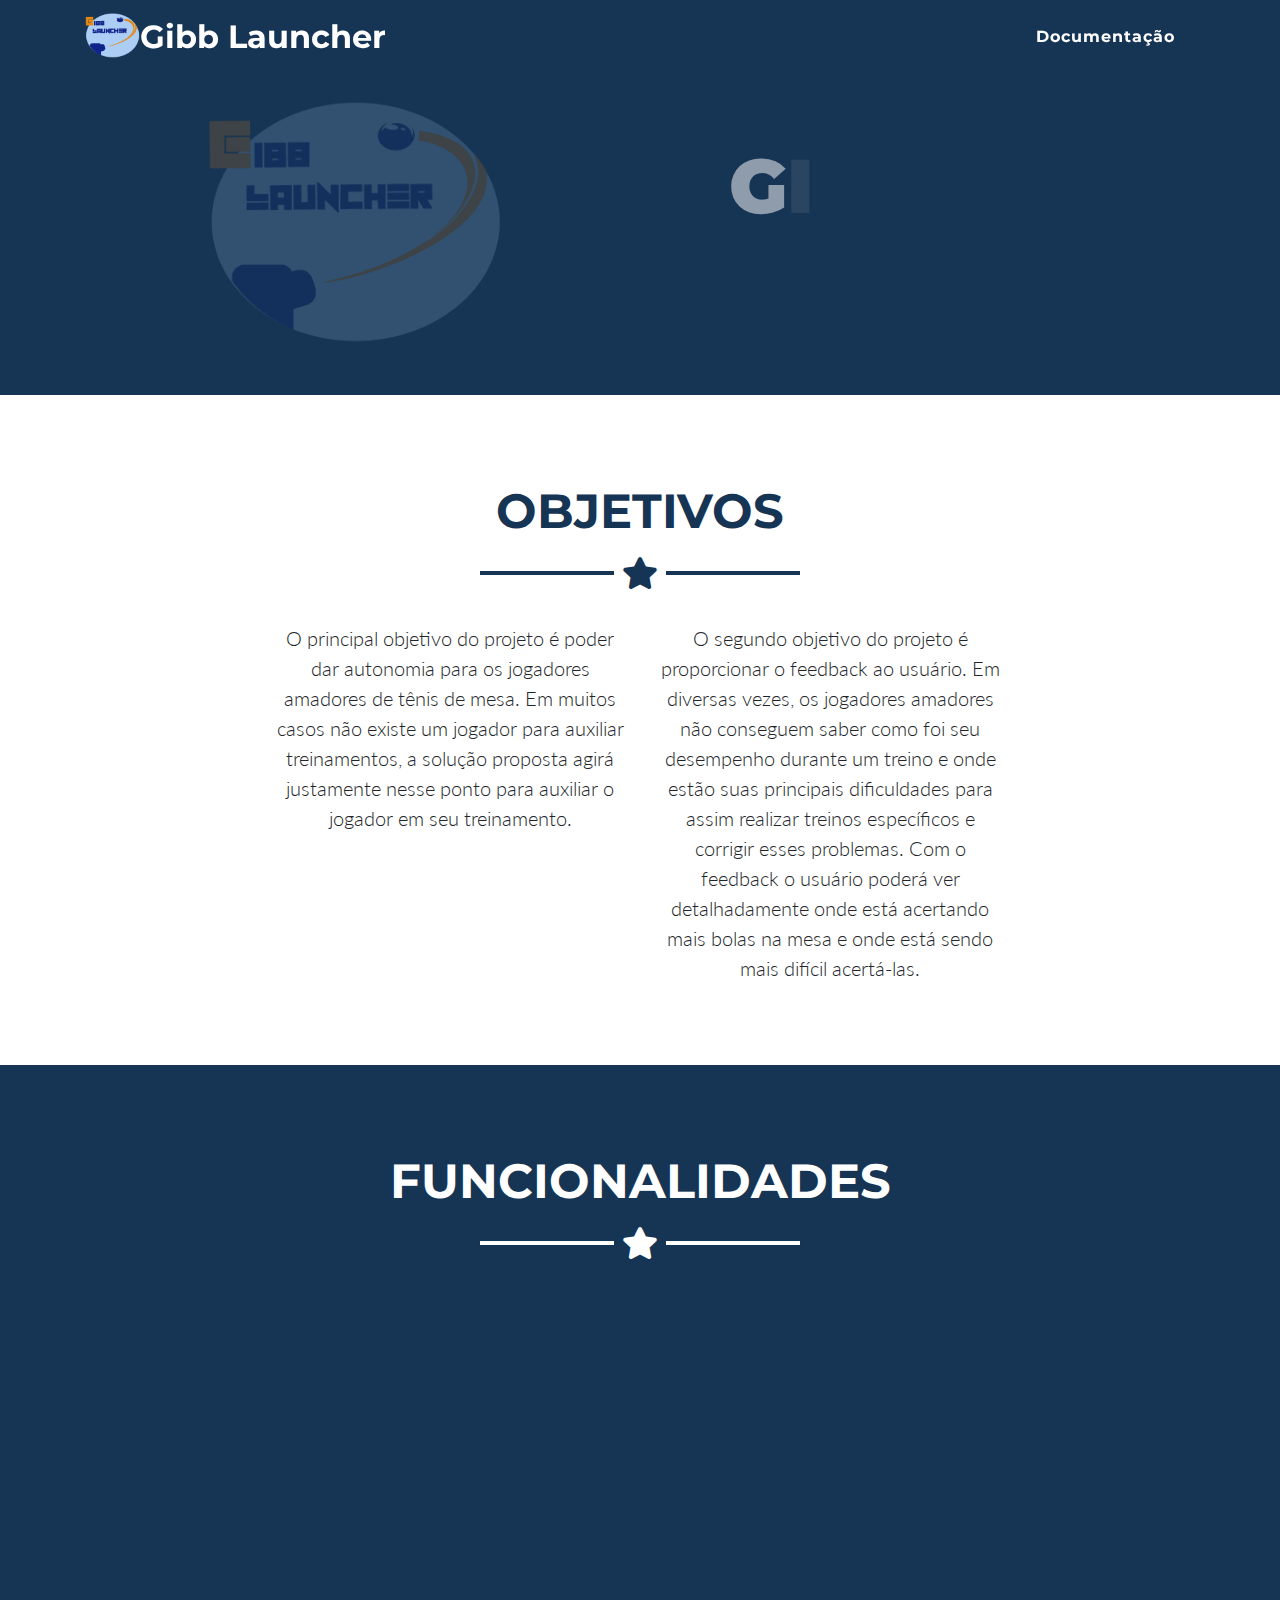
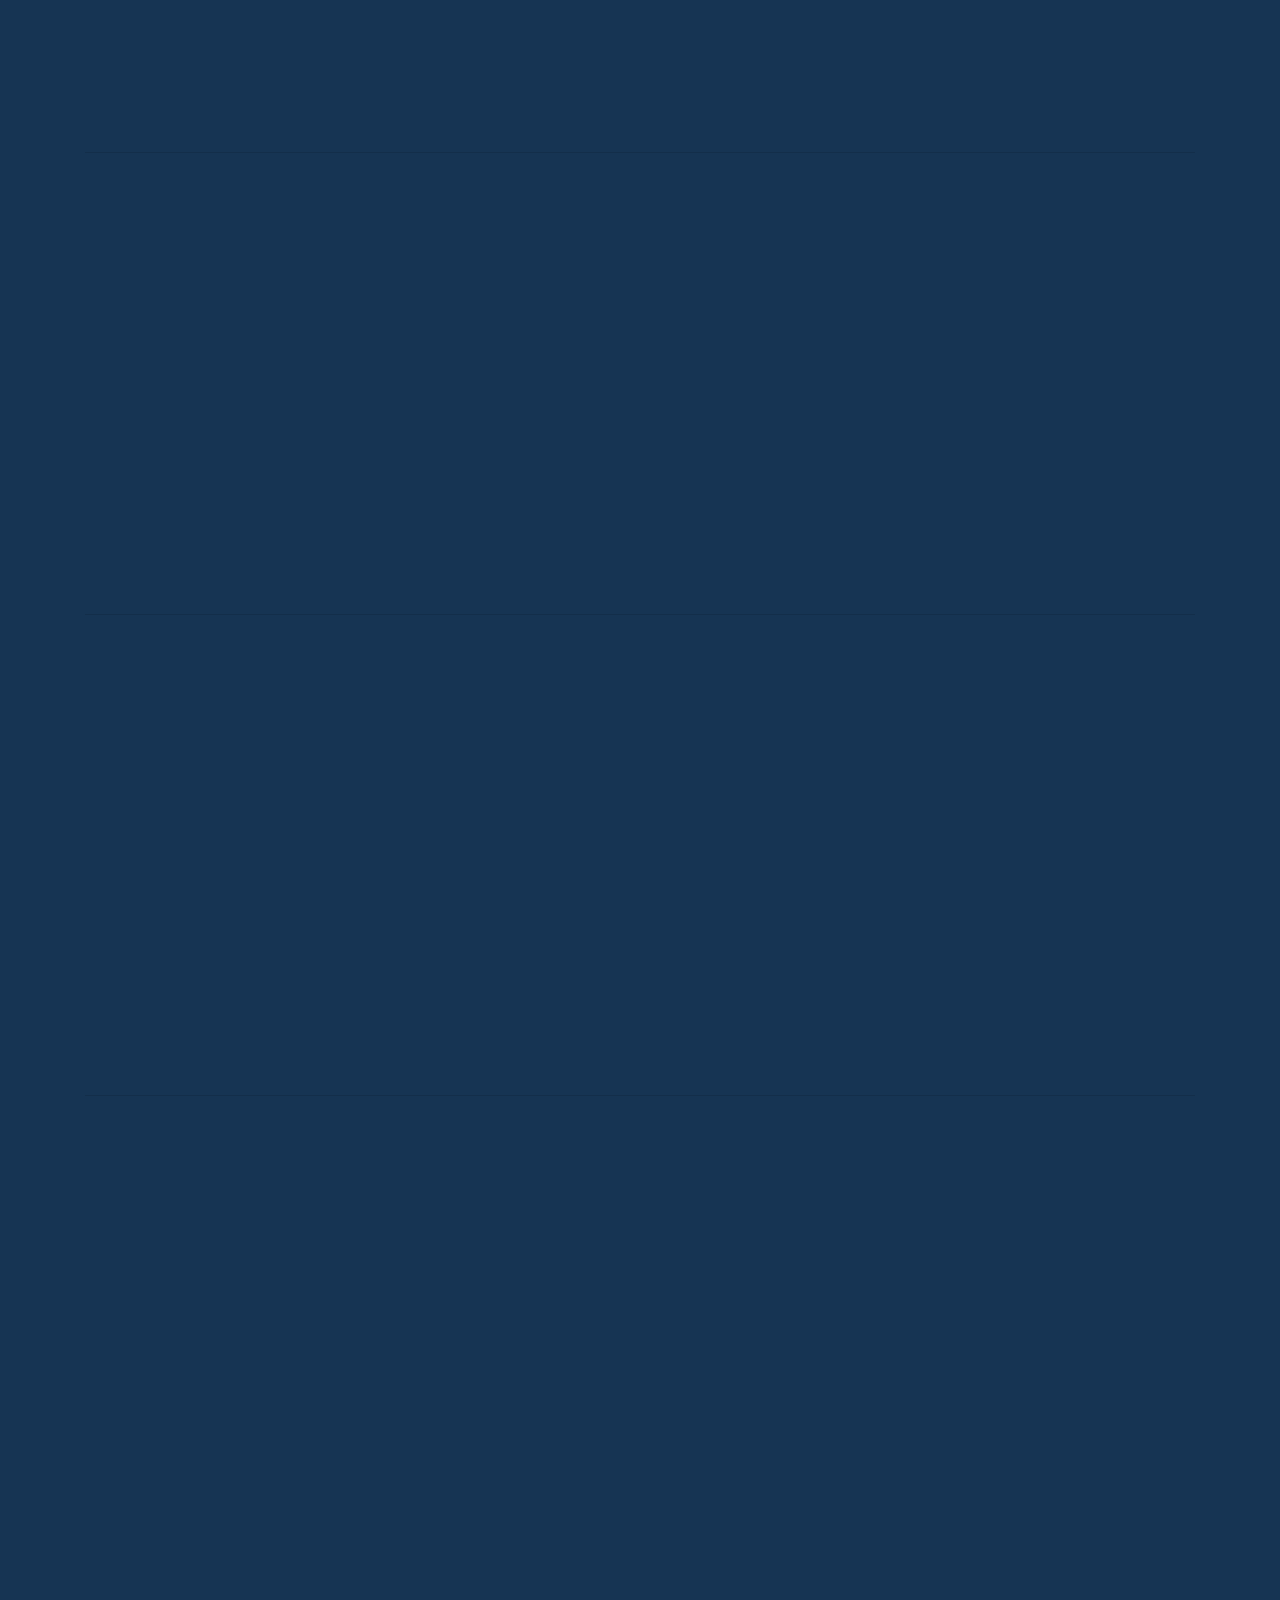
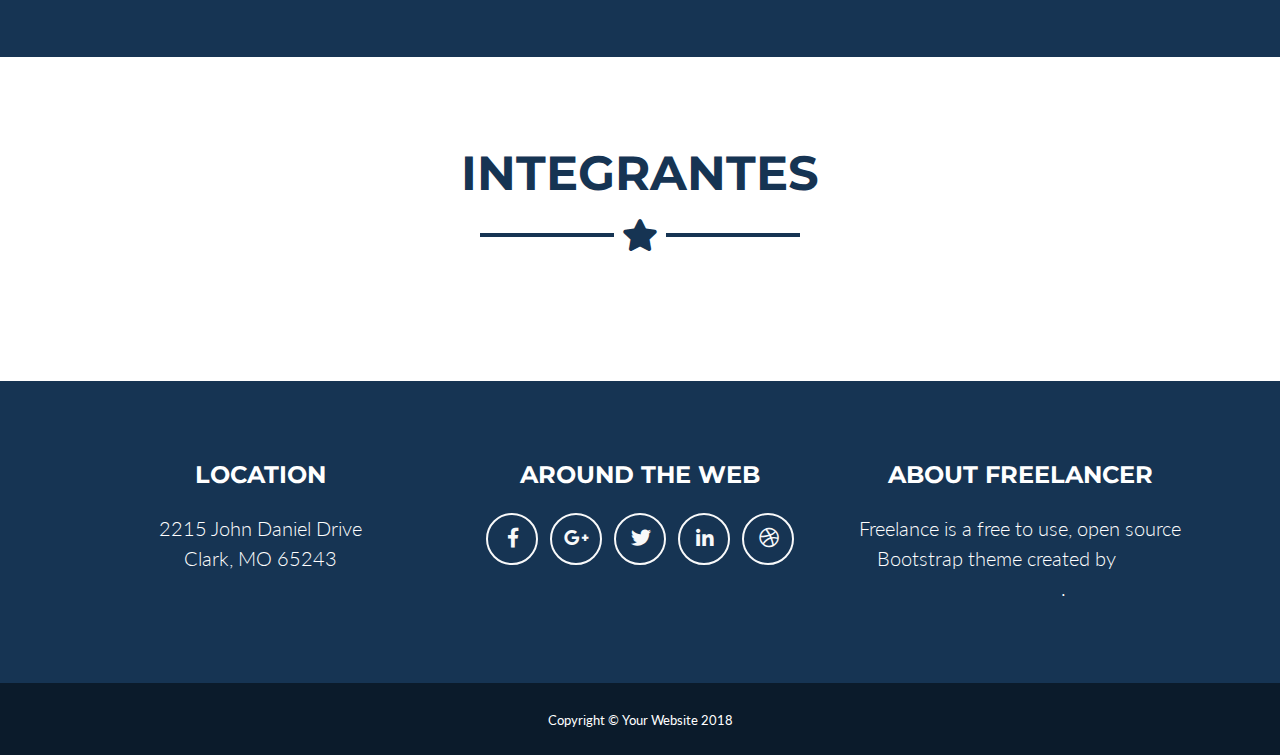
<file: index.html>
<!DOCTYPE html>
<html lang="en">

<head>

  <meta charset="utf-8">
  <meta name="viewport" content="width=device-width, initial-scale=1, shrink-to-fit=no">
  <meta name="description" content="">
  <meta name="author" content="">

  <title>Gibb Launcher</title>

  <!-- Bootstrap core CSS -->
  <link href="vendor/bootstrap/css/bootstrap.min.css" rel="stylesheet">

  <!-- Custom fonts for this template -->
  <link href="vendor/fontawesome-free/css/all.min.css" rel="stylesheet" type="text/css">
  <link href="https://fonts.googleapis.com/css?family=Montserrat:400,700" rel="stylesheet" type="text/css">
  <link href="https://fonts.googleapis.com/css?family=Lato:400,700,400italic,700italic" rel="stylesheet" type="text/css">

  <!-- Plugin CSS -->
  <link href="vendor/magnific-popup/magnific-popup.css" rel="stylesheet" type="text/css">

  <!-- Custom styles for this template -->
  <link href="css/freelancer.min.css" rel="stylesheet">


</head>

<body id="page-top">

  <!-- Navigation -->
  <nav class="navbar navbar-expand-lg fixed-top" id="mainNav">
    <div class="container">
      <a class="navbar-brand  js-scroll-trigger" href="#page-top">
        <img src="img/profile.png" alt="" id="logoMini"> Gibb Launcher</a>
      <button class="navbar-toggler navbar-toggler-right bg-primary text-white rounded" type="button" data-toggle="collapse" data-target="#navbarResponsive"
        aria-controls="navbarResponsive" aria-expanded="false" aria-label="Toggle navigation">
        Menu
        <i class="fas fa-bars"></i>
      </button>
      <div class="collapse navbar-collapse" id="navbarResponsive">
        <ul class="navbar-nav ml-auto">
          <li class="nav-item mx-0 mx-lg-1">
            <a class="nav-link py-3 px-0 px-lg-3 rounded js-scroll-trigger" href="https://gibb-launcher.github.io/GibbLauncher-Docs/docs/">Documentação</a>
          </li>
        </ul>
      </div>
    </div>
  </nav>

  <!-- Header -->
  <header class="masthead bg-primary text-white text-center">
    <div class="container">
      <div class="row">
        <div class="col-md-1"></div>
        <div class="col-md-4">
          <img src="img/profile.png" alt="" id="logo">
        </div>
        <div class="col-md-6 titulo">
          <h1 class="ml3 text-uppercase">
            Gibb Launcher
          </h1>

        </div>
        <div class="col-md-1"></div>

      </div>

    </div>
  </header>

  <!-- Portfolio Grid Section -->
  <section class="portfolio" id="portfolio">
      <div class="container">
          <h2 class="text-center text-uppercase text-secondary">Objetivos</h2>
          <hr class="star-dark mb-5">
          <div class="row">
            <div class="col-lg-4 ml-auto">
              <p class="lead">O principal objetivo do projeto é poder dar autonomia para os jogadores amadores de tênis de mesa. Em muitos casos
                não existe um jogador para auxiliar treinamentos, a solução proposta agirá justamente nesse ponto para auxiliar
                o jogador em seu treinamento.</p>
            </div>
            <div class="col-lg-4 mr-auto">
              <p class="lead">O segundo objetivo do projeto é proporcionar o feedback ao usuário. Em diversas vezes, os jogadores amadores não
                conseguem saber como foi seu desempenho durante um treino e onde estão suas principais dificuldades para assim
                realizar treinos específicos e corrigir esses problemas. Com o feedback o usuário poderá ver detalhadamente onde
                está acertando mais bolas na mesa e onde está sendo mais difícil acertá-las.</p>
            </div>
          </div>
        </div>
  
  </section>

  <!-- About Section -->
  <section class="bg-primary text-white mb-0" id="func">
    <div class="container">
        <h2 class="text-center text-uppercase text-white mb-0">Funcionalidades</h2>
        <hr class="star-light mb-5">
  
        <div class="row"  data-aos="fade-right">
          <div class="col-md-4 col-lg-4">
            <a>
              <img class="img-fluid" src="img/portfolio/tela0.png" alt="">
            </a>
          </div>
          <div class="col-md-8 col-lg-8">
            <div class="card">
              <div class="card-body">
                <h4 class="card-title ml1">Conexão com o lançador</h4>
                <p class="card-text ml1"> A conexão entre o lançador e o smartphone se dará com o auxílio de QrCode.</p>
              </div>
            </div>
          </div>
        </div>
        <hr>
        <div class="row" data-aos="fade-left">
          <div class="col-md-8 col-lg-8">
            <div class="card par">
              <div class="card-body">
                <h4 class="card-title">Seleção do posicionamento</h4>
                <p class="card-text">O lançador tem três posições pré-definidas, o jogador poderá escolher uma das três para iniciar o treinamento.</p>
              </div>
            </div>
          </div>
          <div class="col-md-4 col-lg-4">
            <a>
              <img class="img-fluid" src="img/portfolio/tela1.png" alt="">
            </a>
          </div>
        </div>
        <hr>
        <div class="row" data-aos="fade-right">
          <div class="col-md-4 col-lg-4">
            <a>
              <img class="img-fluid" src="img/portfolio/tela2.png" alt="">
            </a>
          </div>
          <div class="col-md-8 col-lg-8">
            <div class="card">
              <div class="card-body">
                <h4 class="card-title">Seleção das jogadas</h4>
                <p class="card-text">Após a escolha da posição, o jogador deverá escolher as jogadas que deseja praticar.</p>
              </div>
            </div>
          </div>
        </div>
        <hr>
        <div class="row" data-aos="fade-left">
          <div class="col-md-8 col-lg-8">
            <div class="card par">
              <div class="card-body">
                <h4 class="card-title">Apresentação de estatísticas</h4>
                <p class="card-text">Com auxílio do hawkeye o jogador receberá o feedback do local onde foi feito o quique da rebatida.</p>
              </div>
            </div>
          </div>
          <div class="col-md-4 col-lg-4">
            <a>
              <img class="img-fluid" src="img/portfolio/tela3.png" alt="">
            </a>
          </div>
        </div>
      </div>
  </section>


  <section id="contact">
    <div class="container">
      <h2 class="text-center text-uppercase text-secondary mb-0">Integrantes</h2>
      <hr class="star-dark mb-5">
      <div class="row">

      </div>
    </div>
  </section>

  <!-- Footer -->
  <footer class="footer text-center">
    <div class="container">
      <div class="row">
        <div class="col-md-4 mb-5 mb-lg-0">
          <h4 class="text-uppercase mb-4">Location</h4>
          <p class="lead mb-0">2215 John Daniel Drive
            <br>Clark, MO 65243</p>
        </div>
        <div class="col-md-4 mb-5 mb-lg-0">
          <h4 class="text-uppercase mb-4">Around the Web</h4>
          <ul class="list-inline mb-0">
            <li class="list-inline-item">
              <a class="btn btn-outline-light btn-social text-center rounded-circle" href="#">
                <i class="fab fa-fw fa-facebook-f"></i>
              </a>
            </li>
            <li class="list-inline-item">
              <a class="btn btn-outline-light btn-social text-center rounded-circle" href="#">
                <i class="fab fa-fw fa-google-plus-g"></i>
              </a>
            </li>
            <li class="list-inline-item">
              <a class="btn btn-outline-light btn-social text-center rounded-circle" href="#">
                <i class="fab fa-fw fa-twitter"></i>
              </a>
            </li>
            <li class="list-inline-item">
              <a class="btn btn-outline-light btn-social text-center rounded-circle" href="#">
                <i class="fab fa-fw fa-linkedin-in"></i>
              </a>
            </li>
            <li class="list-inline-item">
              <a class="btn btn-outline-light btn-social text-center rounded-circle" href="#">
                <i class="fab fa-fw fa-dribbble"></i>
              </a>
            </li>
          </ul>
        </div>
        <div class="col-md-4">
          <h4 class="text-uppercase mb-4">About Freelancer</h4>
          <p class="lead mb-0">Freelance is a free to use, open source Bootstrap theme created by
            <a href="http://startbootstrap.com">Start Bootstrap</a>.</p>
        </div>
      </div>
    </div>
  </footer>

  <div class="copyright py-4 text-center text-white">
    <div class="container">
      <small>Copyright &copy; Your Website 2018</small>
    </div>
  </div>



  <!-- Scroll to Top Button (Only visible on small and extra-small screen sizes) -->
  <div class="scroll-to-top d-lg-none position-fixed ">
    <a class="js-scroll-trigger d-block text-center text-white rounded" href="#page-top">
      <i class="fa fa-chevron-up"></i>
    </a>
  </div>


  <!-- Bootstrap core JavaScript -->
  <script src="vendor/jquery/jquery.min.js"></script>
  <script src="vendor/bootstrap/js/bootstrap.bundle.min.js"></script>

  <!-- Plugin JavaScript -->
  <script src="vendor/jquery-easing/jquery.easing.min.js"></script>
  <script src="vendor/magnific-popup/jquery.magnific-popup.min.js"></script>

  <!-- Contact Form JavaScript -->
  <script src="js/jqBootstrapValidation.js"></script>
  <script src="js/contact_me.js"></script>

  <!-- Custom scripts for this template -->
  <script src="js/freelancer.min.js"></script>
  <script src="js/anime.min.js"></script>
  <script src="js/animation.js"></script>

  <link href="https://unpkg.com/aos@2.3.1/dist/aos.css" rel="stylesheet">
  <script src="https://unpkg.com/aos@2.3.1/dist/aos.js"></script>
  <script>
    AOS.init();
  </script>
</body>

</html>
</file>
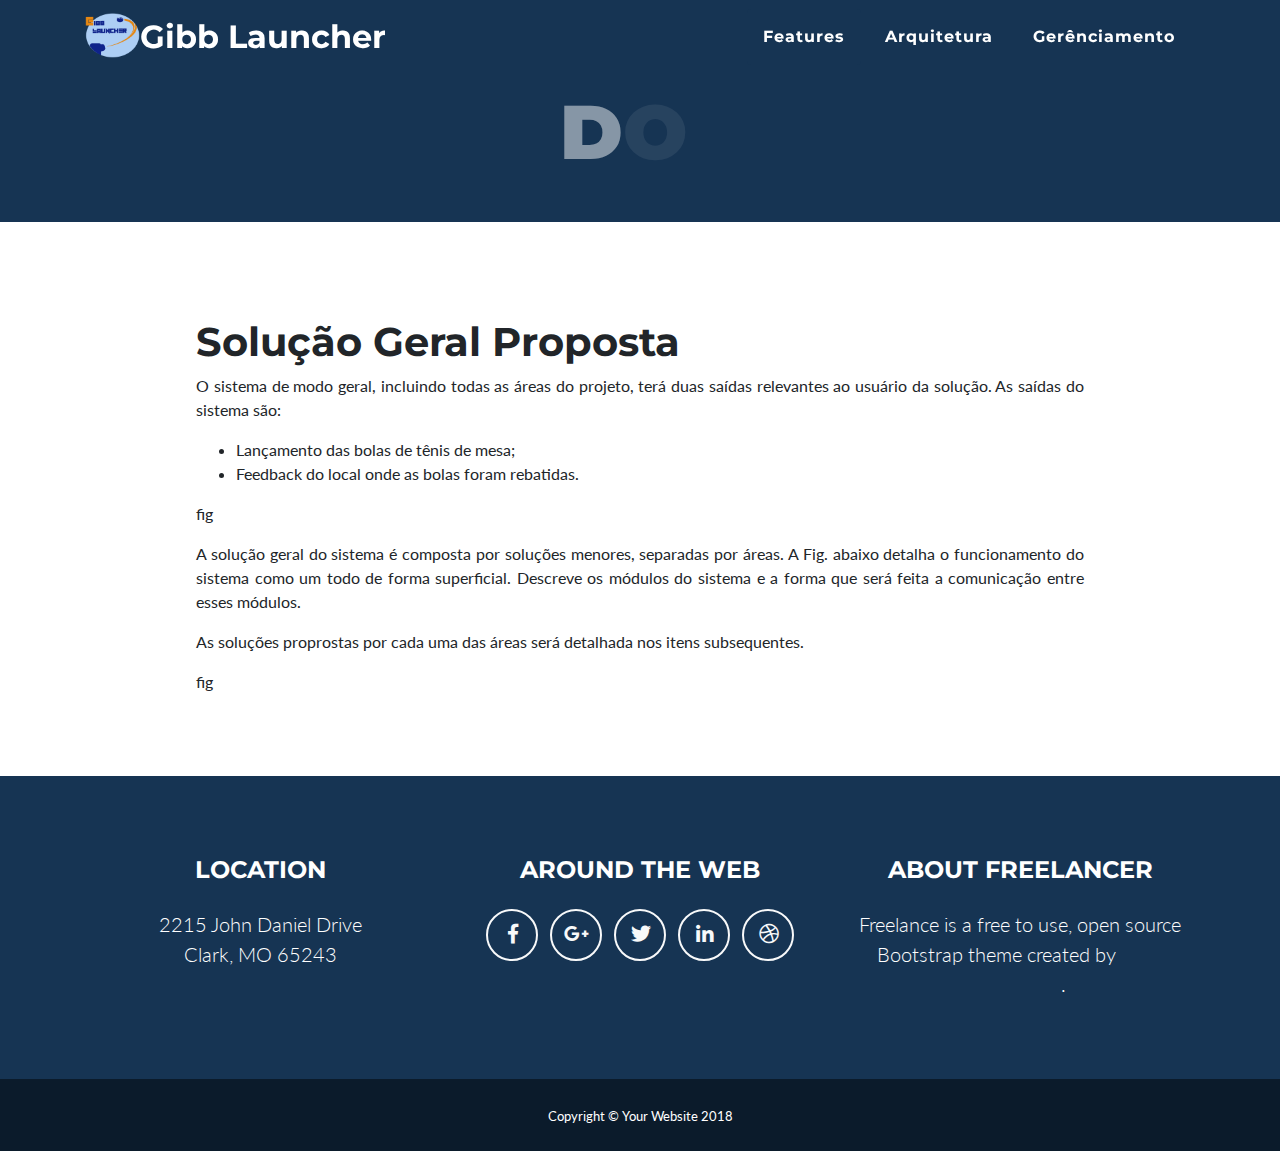
<file: documentacao/index.html>
<!DOCTYPE html>
<html lang="en">

<head>

    <meta charset="utf-8">
    <meta name="viewport" content="width=device-width, initial-scale=1, shrink-to-fit=no">
    <meta name="description" content="">
    <meta name="author" content="">

    <title>Gibb Launcher</title>

    <!-- Bootstrap core CSS -->
    <link href="../vendor/bootstrap/css/bootstrap.min.css" rel="stylesheet">

    <!-- Custom fonts for this template -->
    <link href="../vendor/fontawesome-free/css/all.min.css" rel="stylesheet" type="text/css">
    <link href="https://fonts.googleapis.com/css?family=Montserrat:400,700" rel="stylesheet" type="text/css">
    <link href="https://fonts.googleapis.com/css?family=Lato:400,700,400italic,700italic" rel="stylesheet" type="text/css">

    <!-- Plugin CSS -->
    <link href="../vendor/magnific-popup/magnific-popup.css" rel="stylesheet" type="text/css">

    <!-- Custom styles for this template -->
    <link href="../css/freelancer.min.css" rel="stylesheet">


</head>

<body id="page-top">

    <!-- Navigation -->
    <nav class="navbar navbar-expand-lg fixed-top" id="mainNav">
        <div class="container">
            <a class="navbar-brand  js-scroll-trigger" href="https://gibb-launcher.github.io/GibbLauncher-Docs/">
                <img src="../img/profile.png" alt="" id="logoMini"> Gibb Launcher</a>
            <button class="navbar-toggler navbar-toggler-right bg-primary text-white rounded" type="button" data-toggle="collapse" data-target="#navbarResponsive"
                aria-controls="navbarResponsive" aria-expanded="false" aria-label="Toggle navigation">
                Menu
                <i class="fas fa-bars"></i>
            </button>
            <div class="collapse navbar-collapse" id="navbarResponsive">
                <ul class="navbar-nav ml-auto">
                    <li class="nav-item mx-0 mx-lg-1">
                        <a class="nav-link py-3 px-0 px-lg-3 rounded js-scroll-trigger" href="#portfolio">Features</a>
                    </li>
                    <li class="nav-item mx-0 mx-lg-1">
                        <a class="nav-link py-3 px-0 px-lg-3 rounded js-scroll-trigger" href="#about">Arquitetura</a>
                    </li>
                    <li class="nav-item mx-0 mx-lg-1">
                        <a class="nav-link py-3 px-0 px-lg-3 rounded js-scroll-trigger" href="#contact">Gerênciamento</a>
                    </li>
                </ul>
            </div>
        </div>
    </nav>

     <!-- Header -->
     <header class="masthead bg-primary text-white text-center">
            <div class="container">
              <div class="row">
                  <div class="col-md-1"></div>
                <div class="col-md-4">
                </div>
                <div class="col-md-6 titulo">
                    <h1 class="ml3 text-uppercase">
                        Documentação
                    </h1>
                      
                </div>
                <div class="col-md-1"></div>
      
              </div>
      
            </div>
          </header>
    
    <section class="portfolio" id="portfolio">
        <div class="container">
            <div id="document">
            </div>
    </section>

    <!-- Footer -->
    <footer class="footer text-center">
        <div class="container">
            <div class="row">
                <div class="col-md-4 mb-5 mb-lg-0">
                    <h4 class="text-uppercase mb-4">Location</h4>
                    <p class="lead mb-0">2215 John Daniel Drive
                        <br>Clark, MO 65243</p>
                </div>
                <div class="col-md-4 mb-5 mb-lg-0">
                    <h4 class="text-uppercase mb-4">Around the Web</h4>
                    <ul class="list-inline mb-0">
                        <li class="list-inline-item">
                            <a class="btn btn-outline-light btn-social text-center rounded-circle" href="#">
                                <i class="fab fa-fw fa-facebook-f"></i>
                            </a>
                        </li>
                        <li class="list-inline-item">
                            <a class="btn btn-outline-light btn-social text-center rounded-circle" href="#">
                                <i class="fab fa-fw fa-google-plus-g"></i>
                            </a>
                        </li>
                        <li class="list-inline-item">
                            <a class="btn btn-outline-light btn-social text-center rounded-circle" href="#">
                                <i class="fab fa-fw fa-twitter"></i>
                            </a>
                        </li>
                        <li class="list-inline-item">
                            <a class="btn btn-outline-light btn-social text-center rounded-circle" href="#">
                                <i class="fab fa-fw fa-linkedin-in"></i>
                            </a>
                        </li>
                        <li class="list-inline-item">
                            <a class="btn btn-outline-light btn-social text-center rounded-circle" href="#">
                                <i class="fab fa-fw fa-dribbble"></i>
                            </a>
                        </li>
                    </ul>
                </div>
                <div class="col-md-4">
                    <h4 class="text-uppercase mb-4">About Freelancer</h4>
                    <p class="lead mb-0">Freelance is a free to use, open source Bootstrap theme created by
                        <a href="http://startbootstrap.com">Start Bootstrap</a>.</p>
                </div>
            </div>
        </div>
    </footer>

    <div class="copyright py-4 text-center text-white">
        <div class="container">
            <small>Copyright &copy; Your Website 2018</small>
        </div>
    </div>

    <!-- Scroll to Top Button (Only visible on small and extra-small screen sizes) -->
    <div class="scroll-to-top d-lg-none position-fixed ">
        <a class="js-scroll-trigger d-block text-center text-white rounded" href="#page-top">
            <i class="fa fa-chevron-up"></i>
        </a>
    </div>



    <!-- Bootstrap core JavaScript -->
    <script src="../vendor/jquery/jquery.min.js"></script>
    <script src="../vendor/bootstrap/js/bootstrap.bundle.min.js"></script>

    <!-- Plugin JavaScript -->
    <script src="../vendor/jquery-easing/jquery.easing.min.js"></script>
    <script src="../vendor/magnific-popup/jquery.magnific-popup.min.js"></script>

    <!-- Contact Form JavaScript -->
    <script src="../js/jqBootstrapValidation.js"></script>
    <script src="../js/contact_me.js"></script>

    <!-- Custom scripts for this template -->
    <script src="../js/freelancer.min.js"></script>
    <script src="../js/anime.min.js"></script>
    <script src="../js/animation.js"></script>
    <script src="../js/remarkable.min.js"></script>
    <script src="../js/manipulationfile.js">   </script>
    <script>
            readFile('arqu-geral.md');
    </script>

</body>


</html>
</file>
<file: vendor/fontawesome-free/css/all.min.css>
/*!
 * Font Awesome Free 5.3.1 by @fontawesome - https://fontawesome.com
 * License - https://fontawesome.com/license/free (Icons: CC BY 4.0, Fonts: SIL OFL 1.1, Code: MIT License)
 */
.fa,.fab,.fal,.far,.fas{-moz-osx-font-smoothing:grayscale;-webkit-font-smoothing:antialiased;display:inline-block;font-style:normal;font-variant:normal;text-rendering:auto;line-height:1}.fa-lg{font-size:1.33333em;line-height:.75em;vertical-align:-.0667em}.fa-xs{font-size:.75em}.fa-sm{font-size:.875em}.fa-1x{font-size:1em}.fa-2x{font-size:2em}.fa-3x{font-size:3em}.fa-4x{font-size:4em}.fa-5x{font-size:5em}.fa-6x{font-size:6em}.fa-7x{font-size:7em}.fa-8x{font-size:8em}.fa-9x{font-size:9em}.fa-10x{font-size:10em}.fa-fw{text-align:center;width:1.25em}.fa-ul{list-style-type:none;margin-left:2.5em;padding-left:0}.fa-ul>li{position:relative}.fa-li{left:-2em;position:absolute;text-align:center;width:2em;line-height:inherit}.fa-border{border:.08em solid #eee;border-radius:.1em;padding:.2em .25em .15em}.fa-pull-left{float:left}.fa-pull-right{float:right}.fa.fa-pull-left,.fab.fa-pull-left,.fal.fa-pull-left,.far.fa-pull-left,.fas.fa-pull-left{margin-right:.3em}.fa.fa-pull-right,.fab.fa-pull-right,.fal.fa-pull-right,.far.fa-pull-right,.fas.fa-pull-right{margin-left:.3em}.fa-spin{animation:fa-spin 2s infinite linear}.fa-pulse{animation:fa-spin 1s infinite steps(8)}@keyframes fa-spin{0%{transform:rotate(0deg)}to{transform:rotate(1turn)}}.fa-rotate-90{-ms-filter:"progid:DXImageTransform.Microsoft.BasicImage(rotation=1)";transform:rotate(90deg)}.fa-rotate-180{-ms-filter:"progid:DXImageTransform.Microsoft.BasicImage(rotation=2)";transform:rotate(180deg)}.fa-rotate-270{-ms-filter:"progid:DXImageTransform.Microsoft.BasicImage(rotation=3)";transform:rotate(270deg)}.fa-flip-horizontal{-ms-filter:"progid:DXImageTransform.Microsoft.BasicImage(rotation=0, mirror=1)";transform:scaleX(-1)}.fa-flip-vertical{transform:scaleY(-1)}.fa-flip-horizontal.fa-flip-vertical,.fa-flip-vertical{-ms-filter:"progid:DXImageTransform.Microsoft.BasicImage(rotation=2, mirror=1)"}.fa-flip-horizontal.fa-flip-vertical{transform:scale(-1)}:root .fa-flip-horizontal,:root .fa-flip-vertical,:root .fa-rotate-90,:root .fa-rotate-180,:root .fa-rotate-270{-webkit-filter:none;filter:none}.fa-stack{display:inline-block;height:2em;line-height:2em;position:relative;vertical-align:middle;width:2em}.fa-stack-1x,.fa-stack-2x{left:0;position:absolute;text-align:center;width:100%}.fa-stack-1x{line-height:inherit}.fa-stack-2x{font-size:2em}.fa-inverse{color:#fff}.fa-500px:before{content:"\f26e"}.fa-accessible-icon:before{content:"\f368"}.fa-accusoft:before{content:"\f369"}.fa-ad:before{content:"\f641"}.fa-address-book:before{content:"\f2b9"}.fa-address-card:before{content:"\f2bb"}.fa-adjust:before{content:"\f042"}.fa-adn:before{content:"\f170"}.fa-adversal:before{content:"\f36a"}.fa-affiliatetheme:before{content:"\f36b"}.fa-air-freshener:before{content:"\f5d0"}.fa-algolia:before{content:"\f36c"}.fa-align-center:before{content:"\f037"}.fa-align-justify:before{content:"\f039"}.fa-align-left:before{content:"\f036"}.fa-align-right:before{content:"\f038"}.fa-alipay:before{content:"\f642"}.fa-allergies:before{content:"\f461"}.fa-amazon:before{content:"\f270"}.fa-amazon-pay:before{content:"\f42c"}.fa-ambulance:before{content:"\f0f9"}.fa-american-sign-language-interpreting:before{content:"\f2a3"}.fa-amilia:before{content:"\f36d"}.fa-anchor:before{content:"\f13d"}.fa-android:before{content:"\f17b"}.fa-angellist:before{content:"\f209"}.fa-angle-double-down:before{content:"\f103"}.fa-angle-double-left:before{content:"\f100"}.fa-angle-double-right:before{content:"\f101"}.fa-angle-double-up:before{content:"\f102"}.fa-angle-down:before{content:"\f107"}.fa-angle-left:before{content:"\f104"}.fa-angle-right:before{content:"\f105"}.fa-angle-up:before{content:"\f106"}.fa-angry:before{content:"\f556"}.fa-angrycreative:before{content:"\f36e"}.fa-angular:before{content:"\f420"}.fa-ankh:before{content:"\f644"}.fa-app-store:before{content:"\f36f"}.fa-app-store-ios:before{content:"\f370"}.fa-apper:before{content:"\f371"}.fa-apple:before{content:"\f179"}.fa-apple-alt:before{content:"\f5d1"}.fa-apple-pay:before{content:"\f415"}.fa-archive:before{content:"\f187"}.fa-archway:before{content:"\f557"}.fa-arrow-alt-circle-down:before{content:"\f358"}.fa-arrow-alt-circle-left:before{content:"\f359"}.fa-arrow-alt-circle-right:before{content:"\f35a"}.fa-arrow-alt-circle-up:before{content:"\f35b"}.fa-arrow-circle-down:before{content:"\f0ab"}.fa-arrow-circle-left:before{content:"\f0a8"}.fa-arrow-circle-right:before{content:"\f0a9"}.fa-arrow-circle-up:before{content:"\f0aa"}.fa-arrow-down:before{content:"\f063"}.fa-arrow-left:before{content:"\f060"}.fa-arrow-right:before{content:"\f061"}.fa-arrow-up:before{content:"\f062"}.fa-arrows-alt:before{content:"\f0b2"}.fa-arrows-alt-h:before{content:"\f337"}.fa-arrows-alt-v:before{content:"\f338"}.fa-assistive-listening-systems:before{content:"\f2a2"}.fa-asterisk:before{content:"\f069"}.fa-asymmetrik:before{content:"\f372"}.fa-at:before{content:"\f1fa"}.fa-atlas:before{content:"\f558"}.fa-atom:before{content:"\f5d2"}.fa-audible:before{content:"\f373"}.fa-audio-description:before{content:"\f29e"}.fa-autoprefixer:before{content:"\f41c"}.fa-avianex:before{content:"\f374"}.fa-aviato:before{content:"\f421"}.fa-award:before{content:"\f559"}.fa-aws:before{content:"\f375"}.fa-backspace:before{content:"\f55a"}.fa-backward:before{content:"\f04a"}.fa-balance-scale:before{content:"\f24e"}.fa-ban:before{content:"\f05e"}.fa-band-aid:before{content:"\f462"}.fa-bandcamp:before{content:"\f2d5"}.fa-barcode:before{content:"\f02a"}.fa-bars:before{content:"\f0c9"}.fa-baseball-ball:before{content:"\f433"}.fa-basketball-ball:before{content:"\f434"}.fa-bath:before{content:"\f2cd"}.fa-battery-empty:before{content:"\f244"}.fa-battery-full:before{content:"\f240"}.fa-battery-half:before{content:"\f242"}.fa-battery-quarter:before{content:"\f243"}.fa-battery-three-quarters:before{content:"\f241"}.fa-bed:before{content:"\f236"}.fa-beer:before{content:"\f0fc"}.fa-behance:before{content:"\f1b4"}.fa-behance-square:before{content:"\f1b5"}.fa-bell:before{content:"\f0f3"}.fa-bell-slash:before{content:"\f1f6"}.fa-bezier-curve:before{content:"\f55b"}.fa-bible:before{content:"\f647"}.fa-bicycle:before{content:"\f206"}.fa-bimobject:before{content:"\f378"}.fa-binoculars:before{content:"\f1e5"}.fa-birthday-cake:before{content:"\f1fd"}.fa-bitbucket:before{content:"\f171"}.fa-bitcoin:before{content:"\f379"}.fa-bity:before{content:"\f37a"}.fa-black-tie:before{content:"\f27e"}.fa-blackberry:before{content:"\f37b"}.fa-blender:before{content:"\f517"}.fa-blind:before{content:"\f29d"}.fa-blogger:before{content:"\f37c"}.fa-blogger-b:before{content:"\f37d"}.fa-bluetooth:before{content:"\f293"}.fa-bluetooth-b:before{content:"\f294"}.fa-bold:before{content:"\f032"}.fa-bolt:before{content:"\f0e7"}.fa-bomb:before{content:"\f1e2"}.fa-bone:before{content:"\f5d7"}.fa-bong:before{content:"\f55c"}.fa-book:before{content:"\f02d"}.fa-book-open:before{content:"\f518"}.fa-book-reader:before{content:"\f5da"}.fa-bookmark:before{content:"\f02e"}.fa-bowling-ball:before{content:"\f436"}.fa-box:before{content:"\f466"}.fa-box-open:before{content:"\f49e"}.fa-boxes:before{content:"\f468"}.fa-braille:before{content:"\f2a1"}.fa-brain:before{content:"\f5dc"}.fa-briefcase:before{content:"\f0b1"}.fa-briefcase-medical:before{content:"\f469"}.fa-broadcast-tower:before{content:"\f519"}.fa-broom:before{content:"\f51a"}.fa-brush:before{content:"\f55d"}.fa-btc:before{content:"\f15a"}.fa-bug:before{content:"\f188"}.fa-building:before{content:"\f1ad"}.fa-bullhorn:before{content:"\f0a1"}.fa-bullseye:before{content:"\f140"}.fa-burn:before{content:"\f46a"}.fa-buromobelexperte:before{content:"\f37f"}.fa-bus:before{content:"\f207"}.fa-bus-alt:before{content:"\f55e"}.fa-business-time:before{content:"\f64a"}.fa-buysellads:before{content:"\f20d"}.fa-calculator:before{content:"\f1ec"}.fa-calendar:before{content:"\f133"}.fa-calendar-alt:before{content:"\f073"}.fa-calendar-check:before{content:"\f274"}.fa-calendar-minus:before{content:"\f272"}.fa-calendar-plus:before{content:"\f271"}.fa-calendar-times:before{content:"\f273"}.fa-camera:before{content:"\f030"}.fa-camera-retro:before{content:"\f083"}.fa-cannabis:before{content:"\f55f"}.fa-capsules:before{content:"\f46b"}.fa-car:before{content:"\f1b9"}.fa-car-alt:before{content:"\f5de"}.fa-car-battery:before{content:"\f5df"}.fa-car-crash:before{content:"\f5e1"}.fa-car-side:before{content:"\f5e4"}.fa-caret-down:before{content:"\f0d7"}.fa-caret-left:before{content:"\f0d9"}.fa-caret-right:before{content:"\f0da"}.fa-caret-square-down:before{content:"\f150"}.fa-caret-square-left:before{content:"\f191"}.fa-caret-square-right:before{content:"\f152"}.fa-caret-square-up:before{content:"\f151"}.fa-caret-up:before{content:"\f0d8"}.fa-cart-arrow-down:before{content:"\f218"}.fa-cart-plus:before{content:"\f217"}.fa-cc-amazon-pay:before{content:"\f42d"}.fa-cc-amex:before{content:"\f1f3"}.fa-cc-apple-pay:before{content:"\f416"}.fa-cc-diners-club:before{content:"\f24c"}.fa-cc-discover:before{content:"\f1f2"}.fa-cc-jcb:before{content:"\f24b"}.fa-cc-mastercard:before{content:"\f1f1"}.fa-cc-paypal:before{content:"\f1f4"}.fa-cc-stripe:before{content:"\f1f5"}.fa-cc-visa:before{content:"\f1f0"}.fa-centercode:before{content:"\f380"}.fa-certificate:before{content:"\f0a3"}.fa-chalkboard:before{content:"\f51b"}.fa-chalkboard-teacher:before{content:"\f51c"}.fa-charging-station:before{content:"\f5e7"}.fa-chart-area:before{content:"\f1fe"}.fa-chart-bar:before{content:"\f080"}.fa-chart-line:before{content:"\f201"}.fa-chart-pie:before{content:"\f200"}.fa-check:before{content:"\f00c"}.fa-check-circle:before{content:"\f058"}.fa-check-double:before{content:"\f560"}.fa-check-square:before{content:"\f14a"}.fa-chess:before{content:"\f439"}.fa-chess-bishop:before{content:"\f43a"}.fa-chess-board:before{content:"\f43c"}.fa-chess-king:before{content:"\f43f"}.fa-chess-knight:before{content:"\f441"}.fa-chess-pawn:before{content:"\f443"}.fa-chess-queen:before{content:"\f445"}.fa-chess-rook:before{content:"\f447"}.fa-chevron-circle-down:before{content:"\f13a"}.fa-chevron-circle-left:before{content:"\f137"}.fa-chevron-circle-right:before{content:"\f138"}.fa-chevron-circle-up:before{content:"\f139"}.fa-chevron-down:before{content:"\f078"}.fa-chevron-left:before{content:"\f053"}.fa-chevron-right:before{content:"\f054"}.fa-chevron-up:before{content:"\f077"}.fa-child:before{content:"\f1ae"}.fa-chrome:before{content:"\f268"}.fa-church:before{content:"\f51d"}.fa-circle:before{content:"\f111"}.fa-circle-notch:before{content:"\f1ce"}.fa-city:before{content:"\f64f"}.fa-clipboard:before{content:"\f328"}.fa-clipboard-check:before{content:"\f46c"}.fa-clipboard-list:before{content:"\f46d"}.fa-clock:before{content:"\f017"}.fa-clone:before{content:"\f24d"}.fa-closed-captioning:before{content:"\f20a"}.fa-cloud:before{content:"\f0c2"}.fa-cloud-download-alt:before{content:"\f381"}.fa-cloud-upload-alt:before{content:"\f382"}.fa-cloudscale:before{content:"\f383"}.fa-cloudsmith:before{content:"\f384"}.fa-cloudversify:before{content:"\f385"}.fa-cocktail:before{content:"\f561"}.fa-code:before{content:"\f121"}.fa-code-branch:before{content:"\f126"}.fa-codepen:before{content:"\f1cb"}.fa-codiepie:before{content:"\f284"}.fa-coffee:before{content:"\f0f4"}.fa-cog:before{content:"\f013"}.fa-cogs:before{content:"\f085"}.fa-coins:before{content:"\f51e"}.fa-columns:before{content:"\f0db"}.fa-comment:before{content:"\f075"}.fa-comment-alt:before{content:"\f27a"}.fa-comment-dollar:before{content:"\f651"}.fa-comment-dots:before{content:"\f4ad"}.fa-comment-slash:before{content:"\f4b3"}.fa-comments:before{content:"\f086"}.fa-comments-dollar:before{content:"\f653"}.fa-compact-disc:before{content:"\f51f"}.fa-compass:before{content:"\f14e"}.fa-compress:before{content:"\f066"}.fa-concierge-bell:before{content:"\f562"}.fa-connectdevelop:before{content:"\f20e"}.fa-contao:before{content:"\f26d"}.fa-cookie:before{content:"\f563"}.fa-cookie-bite:before{content:"\f564"}.fa-copy:before{content:"\f0c5"}.fa-copyright:before{content:"\f1f9"}.fa-couch:before{content:"\f4b8"}.fa-cpanel:before{content:"\f388"}.fa-creative-commons:before{content:"\f25e"}.fa-creative-commons-by:before{content:"\f4e7"}.fa-creative-commons-nc:before{content:"\f4e8"}.fa-creative-commons-nc-eu:before{content:"\f4e9"}.fa-creative-commons-nc-jp:before{content:"\f4ea"}.fa-creative-commons-nd:before{content:"\f4eb"}.fa-creative-commons-pd:before{content:"\f4ec"}.fa-creative-commons-pd-alt:before{content:"\f4ed"}.fa-creative-commons-remix:before{content:"\f4ee"}.fa-creative-commons-sa:before{content:"\f4ef"}.fa-creative-commons-sampling:before{content:"\f4f0"}.fa-creative-commons-sampling-plus:before{content:"\f4f1"}.fa-creative-commons-share:before{content:"\f4f2"}.fa-credit-card:before{content:"\f09d"}.fa-crop:before{content:"\f125"}.fa-crop-alt:before{content:"\f565"}.fa-cross:before{content:"\f654"}.fa-crosshairs:before{content:"\f05b"}.fa-crow:before{content:"\f520"}.fa-crown:before{content:"\f521"}.fa-css3:before{content:"\f13c"}.fa-css3-alt:before{content:"\f38b"}.fa-cube:before{content:"\f1b2"}.fa-cubes:before{content:"\f1b3"}.fa-cut:before{content:"\f0c4"}.fa-cuttlefish:before{content:"\f38c"}.fa-d-and-d:before{content:"\f38d"}.fa-dashcube:before{content:"\f210"}.fa-database:before{content:"\f1c0"}.fa-deaf:before{content:"\f2a4"}.fa-delicious:before{content:"\f1a5"}.fa-deploydog:before{content:"\f38e"}.fa-deskpro:before{content:"\f38f"}.fa-desktop:before{content:"\f108"}.fa-deviantart:before{content:"\f1bd"}.fa-dharmachakra:before{content:"\f655"}.fa-diagnoses:before{content:"\f470"}.fa-dice:before{content:"\f522"}.fa-dice-five:before{content:"\f523"}.fa-dice-four:before{content:"\f524"}.fa-dice-one:before{content:"\f525"}.fa-dice-six:before{content:"\f526"}.fa-dice-three:before{content:"\f527"}.fa-dice-two:before{content:"\f528"}.fa-digg:before{content:"\f1a6"}.fa-digital-ocean:before{content:"\f391"}.fa-digital-tachograph:before{content:"\f566"}.fa-directions:before{content:"\f5eb"}.fa-discord:before{content:"\f392"}.fa-discourse:before{content:"\f393"}.fa-divide:before{content:"\f529"}.fa-dizzy:before{content:"\f567"}.fa-dna:before{content:"\f471"}.fa-dochub:before{content:"\f394"}.fa-docker:before{content:"\f395"}.fa-dollar-sign:before{content:"\f155"}.fa-dolly:before{content:"\f472"}.fa-dolly-flatbed:before{content:"\f474"}.fa-donate:before{content:"\f4b9"}.fa-door-closed:before{content:"\f52a"}.fa-door-open:before{content:"\f52b"}.fa-dot-circle:before{content:"\f192"}.fa-dove:before{content:"\f4ba"}.fa-download:before{content:"\f019"}.fa-draft2digital:before{content:"\f396"}.fa-drafting-compass:before{content:"\f568"}.fa-draw-polygon:before{content:"\f5ee"}.fa-dribbble:before{content:"\f17d"}.fa-dribbble-square:before{content:"\f397"}.fa-dropbox:before{content:"\f16b"}.fa-drum:before{content:"\f569"}.fa-drum-steelpan:before{content:"\f56a"}.fa-drupal:before{content:"\f1a9"}.fa-dumbbell:before{content:"\f44b"}.fa-dyalog:before{content:"\f399"}.fa-earlybirds:before{content:"\f39a"}.fa-ebay:before{content:"\f4f4"}.fa-edge:before{content:"\f282"}.fa-edit:before{content:"\f044"}.fa-eject:before{content:"\f052"}.fa-elementor:before{content:"\f430"}.fa-ellipsis-h:before{content:"\f141"}.fa-ellipsis-v:before{content:"\f142"}.fa-ello:before{content:"\f5f1"}.fa-ember:before{content:"\f423"}.fa-empire:before{content:"\f1d1"}.fa-envelope:before{content:"\f0e0"}.fa-envelope-open:before{content:"\f2b6"}.fa-envelope-open-text:before{content:"\f658"}.fa-envelope-square:before{content:"\f199"}.fa-envira:before{content:"\f299"}.fa-equals:before{content:"\f52c"}.fa-eraser:before{content:"\f12d"}.fa-erlang:before{content:"\f39d"}.fa-ethereum:before{content:"\f42e"}.fa-etsy:before{content:"\f2d7"}.fa-euro-sign:before{content:"\f153"}.fa-exchange-alt:before{content:"\f362"}.fa-exclamation:before{content:"\f12a"}.fa-exclamation-circle:before{content:"\f06a"}.fa-exclamation-triangle:before{content:"\f071"}.fa-expand:before{content:"\f065"}.fa-expand-arrows-alt:before{content:"\f31e"}.fa-expeditedssl:before{content:"\f23e"}.fa-external-link-alt:before{content:"\f35d"}.fa-external-link-square-alt:before{content:"\f360"}.fa-eye:before{content:"\f06e"}.fa-eye-dropper:before{content:"\f1fb"}.fa-eye-slash:before{content:"\f070"}.fa-facebook:before{content:"\f09a"}.fa-facebook-f:before{content:"\f39e"}.fa-facebook-messenger:before{content:"\f39f"}.fa-facebook-square:before{content:"\f082"}.fa-fast-backward:before{content:"\f049"}.fa-fast-forward:before{content:"\f050"}.fa-fax:before{content:"\f1ac"}.fa-feather:before{content:"\f52d"}.fa-feather-alt:before{content:"\f56b"}.fa-female:before{content:"\f182"}.fa-fighter-jet:before{content:"\f0fb"}.fa-file:before{content:"\f15b"}.fa-file-alt:before{content:"\f15c"}.fa-file-archive:before{content:"\f1c6"}.fa-file-audio:before{content:"\f1c7"}.fa-file-code:before{content:"\f1c9"}.fa-file-contract:before{content:"\f56c"}.fa-file-download:before{content:"\f56d"}.fa-file-excel:before{content:"\f1c3"}.fa-file-export:before{content:"\f56e"}.fa-file-image:before{content:"\f1c5"}.fa-file-import:before{content:"\f56f"}.fa-file-invoice:before{content:"\f570"}.fa-file-invoice-dollar:before{content:"\f571"}.fa-file-medical:before{content:"\f477"}.fa-file-medical-alt:before{content:"\f478"}.fa-file-pdf:before{content:"\f1c1"}.fa-file-powerpoint:before{content:"\f1c4"}.fa-file-prescription:before{content:"\f572"}.fa-file-signature:before{content:"\f573"}.fa-file-upload:before{content:"\f574"}.fa-file-video:before{content:"\f1c8"}.fa-file-word:before{content:"\f1c2"}.fa-fill:before{content:"\f575"}.fa-fill-drip:before{content:"\f576"}.fa-film:before{content:"\f008"}.fa-filter:before{content:"\f0b0"}.fa-fingerprint:before{content:"\f577"}.fa-fire:before{content:"\f06d"}.fa-fire-extinguisher:before{content:"\f134"}.fa-firefox:before{content:"\f269"}.fa-first-aid:before{content:"\f479"}.fa-first-order:before{content:"\f2b0"}.fa-first-order-alt:before{content:"\f50a"}.fa-firstdraft:before{content:"\f3a1"}.fa-fish:before{content:"\f578"}.fa-flag:before{content:"\f024"}.fa-flag-checkered:before{content:"\f11e"}.fa-flask:before{content:"\f0c3"}.fa-flickr:before{content:"\f16e"}.fa-flipboard:before{content:"\f44d"}.fa-flushed:before{content:"\f579"}.fa-fly:before{content:"\f417"}.fa-folder:before{content:"\f07b"}.fa-folder-minus:before{content:"\f65d"}.fa-folder-open:before{content:"\f07c"}.fa-folder-plus:before{content:"\f65e"}.fa-font:before{content:"\f031"}.fa-font-awesome:before{content:"\f2b4"}.fa-font-awesome-alt:before{content:"\f35c"}.fa-font-awesome-flag:before{content:"\f425"}.fa-font-awesome-logo-full:before{content:"\f4e6"}.fa-fonticons:before{content:"\f280"}.fa-fonticons-fi:before{content:"\f3a2"}.fa-football-ball:before{content:"\f44e"}.fa-fort-awesome:before{content:"\f286"}.fa-fort-awesome-alt:before{content:"\f3a3"}.fa-forumbee:before{content:"\f211"}.fa-forward:before{content:"\f04e"}.fa-foursquare:before{content:"\f180"}.fa-free-code-camp:before{content:"\f2c5"}.fa-freebsd:before{content:"\f3a4"}.fa-frog:before{content:"\f52e"}.fa-frown:before{content:"\f119"}.fa-frown-open:before{content:"\f57a"}.fa-fulcrum:before{content:"\f50b"}.fa-funnel-dollar:before{content:"\f662"}.fa-futbol:before{content:"\f1e3"}.fa-galactic-republic:before{content:"\f50c"}.fa-galactic-senate:before{content:"\f50d"}.fa-gamepad:before{content:"\f11b"}.fa-gas-pump:before{content:"\f52f"}.fa-gavel:before{content:"\f0e3"}.fa-gem:before{content:"\f3a5"}.fa-genderless:before{content:"\f22d"}.fa-get-pocket:before{content:"\f265"}.fa-gg:before{content:"\f260"}.fa-gg-circle:before{content:"\f261"}.fa-gift:before{content:"\f06b"}.fa-git:before{content:"\f1d3"}.fa-git-square:before{content:"\f1d2"}.fa-github:before{content:"\f09b"}.fa-github-alt:before{content:"\f113"}.fa-github-square:before{content:"\f092"}.fa-gitkraken:before{content:"\f3a6"}.fa-gitlab:before{content:"\f296"}.fa-gitter:before{content:"\f426"}.fa-glass-martini:before{content:"\f000"}.fa-glass-martini-alt:before{content:"\f57b"}.fa-glasses:before{content:"\f530"}.fa-glide:before{content:"\f2a5"}.fa-glide-g:before{content:"\f2a6"}.fa-globe:before{content:"\f0ac"}.fa-globe-africa:before{content:"\f57c"}.fa-globe-americas:before{content:"\f57d"}.fa-globe-asia:before{content:"\f57e"}.fa-gofore:before{content:"\f3a7"}.fa-golf-ball:before{content:"\f450"}.fa-goodreads:before{content:"\f3a8"}.fa-goodreads-g:before{content:"\f3a9"}.fa-google:before{content:"\f1a0"}.fa-google-drive:before{content:"\f3aa"}.fa-google-play:before{content:"\f3ab"}.fa-google-plus:before{content:"\f2b3"}.fa-google-plus-g:before{content:"\f0d5"}.fa-google-plus-square:before{content:"\f0d4"}.fa-google-wallet:before{content:"\f1ee"}.fa-gopuram:before{content:"\f664"}.fa-graduation-cap:before{content:"\f19d"}.fa-gratipay:before{content:"\f184"}.fa-grav:before{content:"\f2d6"}.fa-greater-than:before{content:"\f531"}.fa-greater-than-equal:before{content:"\f532"}.fa-grimace:before{content:"\f57f"}.fa-grin:before{content:"\f580"}.fa-grin-alt:before{content:"\f581"}.fa-grin-beam:before{content:"\f582"}.fa-grin-beam-sweat:before{content:"\f583"}.fa-grin-hearts:before{content:"\f584"}.fa-grin-squint:before{content:"\f585"}.fa-grin-squint-tears:before{content:"\f586"}.fa-grin-stars:before{content:"\f587"}.fa-grin-tears:before{content:"\f588"}.fa-grin-tongue:before{content:"\f589"}.fa-grin-tongue-squint:before{content:"\f58a"}.fa-grin-tongue-wink:before{content:"\f58b"}.fa-grin-wink:before{content:"\f58c"}.fa-grip-horizontal:before{content:"\f58d"}.fa-grip-vertical:before{content:"\f58e"}.fa-gripfire:before{content:"\f3ac"}.fa-grunt:before{content:"\f3ad"}.fa-gulp:before{content:"\f3ae"}.fa-h-square:before{content:"\f0fd"}.fa-hacker-news:before{content:"\f1d4"}.fa-hacker-news-square:before{content:"\f3af"}.fa-hackerrank:before{content:"\f5f7"}.fa-hamsa:before{content:"\f665"}.fa-hand-holding:before{content:"\f4bd"}.fa-hand-holding-heart:before{content:"\f4be"}.fa-hand-holding-usd:before{content:"\f4c0"}.fa-hand-lizard:before{content:"\f258"}.fa-hand-paper:before{content:"\f256"}.fa-hand-peace:before{content:"\f25b"}.fa-hand-point-down:before{content:"\f0a7"}.fa-hand-point-left:before{content:"\f0a5"}.fa-hand-point-right:before{content:"\f0a4"}.fa-hand-point-up:before{content:"\f0a6"}.fa-hand-pointer:before{content:"\f25a"}.fa-hand-rock:before{content:"\f255"}.fa-hand-scissors:before{content:"\f257"}.fa-hand-spock:before{content:"\f259"}.fa-hands:before{content:"\f4c2"}.fa-hands-helping:before{content:"\f4c4"}.fa-handshake:before{content:"\f2b5"}.fa-hashtag:before{content:"\f292"}.fa-haykal:before{content:"\f666"}.fa-hdd:before{content:"\f0a0"}.fa-heading:before{content:"\f1dc"}.fa-headphones:before{content:"\f025"}.fa-headphones-alt:before{content:"\f58f"}.fa-headset:before{content:"\f590"}.fa-heart:before{content:"\f004"}.fa-heartbeat:before{content:"\f21e"}.fa-helicopter:before{content:"\f533"}.fa-highlighter:before{content:"\f591"}.fa-hips:before{content:"\f452"}.fa-hire-a-helper:before{content:"\f3b0"}.fa-history:before{content:"\f1da"}.fa-hockey-puck:before{content:"\f453"}.fa-home:before{content:"\f015"}.fa-hooli:before{content:"\f427"}.fa-hornbill:before{content:"\f592"}.fa-hospital:before{content:"\f0f8"}.fa-hospital-alt:before{content:"\f47d"}.fa-hospital-symbol:before{content:"\f47e"}.fa-hot-tub:before{content:"\f593"}.fa-hotel:before{content:"\f594"}.fa-hotjar:before{content:"\f3b1"}.fa-hourglass:before{content:"\f254"}.fa-hourglass-end:before{content:"\f253"}.fa-hourglass-half:before{content:"\f252"}.fa-hourglass-start:before{content:"\f251"}.fa-houzz:before{content:"\f27c"}.fa-html5:before{content:"\f13b"}.fa-hubspot:before{content:"\f3b2"}.fa-i-cursor:before{content:"\f246"}.fa-id-badge:before{content:"\f2c1"}.fa-id-card:before{content:"\f2c2"}.fa-id-card-alt:before{content:"\f47f"}.fa-image:before{content:"\f03e"}.fa-images:before{content:"\f302"}.fa-imdb:before{content:"\f2d8"}.fa-inbox:before{content:"\f01c"}.fa-indent:before{content:"\f03c"}.fa-industry:before{content:"\f275"}.fa-infinity:before{content:"\f534"}.fa-info:before{content:"\f129"}.fa-info-circle:before{content:"\f05a"}.fa-instagram:before{content:"\f16d"}.fa-internet-explorer:before{content:"\f26b"}.fa-ioxhost:before{content:"\f208"}.fa-italic:before{content:"\f033"}.fa-itunes:before{content:"\f3b4"}.fa-itunes-note:before{content:"\f3b5"}.fa-java:before{content:"\f4e4"}.fa-jedi:before{content:"\f669"}.fa-jedi-order:before{content:"\f50e"}.fa-jenkins:before{content:"\f3b6"}.fa-joget:before{content:"\f3b7"}.fa-joint:before{content:"\f595"}.fa-joomla:before{content:"\f1aa"}.fa-journal-whills:before{content:"\f66a"}.fa-js:before{content:"\f3b8"}.fa-js-square:before{content:"\f3b9"}.fa-jsfiddle:before{content:"\f1cc"}.fa-kaaba:before{content:"\f66b"}.fa-kaggle:before{content:"\f5fa"}.fa-key:before{content:"\f084"}.fa-keybase:before{content:"\f4f5"}.fa-keyboard:before{content:"\f11c"}.fa-keycdn:before{content:"\f3ba"}.fa-khanda:before{content:"\f66d"}.fa-kickstarter:before{content:"\f3bb"}.fa-kickstarter-k:before{content:"\f3bc"}.fa-kiss:before{content:"\f596"}.fa-kiss-beam:before{content:"\f597"}.fa-kiss-wink-heart:before{content:"\f598"}.fa-kiwi-bird:before{content:"\f535"}.fa-korvue:before{content:"\f42f"}.fa-landmark:before{content:"\f66f"}.fa-language:before{content:"\f1ab"}.fa-laptop:before{content:"\f109"}.fa-laptop-code:before{content:"\f5fc"}.fa-laravel:before{content:"\f3bd"}.fa-lastfm:before{content:"\f202"}.fa-lastfm-square:before{content:"\f203"}.fa-laugh:before{content:"\f599"}.fa-laugh-beam:before{content:"\f59a"}.fa-laugh-squint:before{content:"\f59b"}.fa-laugh-wink:before{content:"\f59c"}.fa-layer-group:before{content:"\f5fd"}.fa-leaf:before{content:"\f06c"}.fa-leanpub:before{content:"\f212"}.fa-lemon:before{content:"\f094"}.fa-less:before{content:"\f41d"}.fa-less-than:before{content:"\f536"}.fa-less-than-equal:before{content:"\f537"}.fa-level-down-alt:before{content:"\f3be"}.fa-level-up-alt:before{content:"\f3bf"}.fa-life-ring:before{content:"\f1cd"}.fa-lightbulb:before{content:"\f0eb"}.fa-line:before{content:"\f3c0"}.fa-link:before{content:"\f0c1"}.fa-linkedin:before{content:"\f08c"}.fa-linkedin-in:before{content:"\f0e1"}.fa-linode:before{content:"\f2b8"}.fa-linux:before{content:"\f17c"}.fa-lira-sign:before{content:"\f195"}.fa-list:before{content:"\f03a"}.fa-list-alt:before{content:"\f022"}.fa-list-ol:before{content:"\f0cb"}.fa-list-ul:before{content:"\f0ca"}.fa-location-arrow:before{content:"\f124"}.fa-lock:before{content:"\f023"}.fa-lock-open:before{content:"\f3c1"}.fa-long-arrow-alt-down:before{content:"\f309"}.fa-long-arrow-alt-left:before{content:"\f30a"}.fa-long-arrow-alt-right:before{content:"\f30b"}.fa-long-arrow-alt-up:before{content:"\f30c"}.fa-low-vision:before{content:"\f2a8"}.fa-luggage-cart:before{content:"\f59d"}.fa-lyft:before{content:"\f3c3"}.fa-magento:before{content:"\f3c4"}.fa-magic:before{content:"\f0d0"}.fa-magnet:before{content:"\f076"}.fa-mail-bulk:before{content:"\f674"}.fa-mailchimp:before{content:"\f59e"}.fa-male:before{content:"\f183"}.fa-mandalorian:before{content:"\f50f"}.fa-map:before{content:"\f279"}.fa-map-marked:before{content:"\f59f"}.fa-map-marked-alt:before{content:"\f5a0"}.fa-map-marker:before{content:"\f041"}.fa-map-marker-alt:before{content:"\f3c5"}.fa-map-pin:before{content:"\f276"}.fa-map-signs:before{content:"\f277"}.fa-markdown:before{content:"\f60f"}.fa-marker:before{content:"\f5a1"}.fa-mars:before{content:"\f222"}.fa-mars-double:before{content:"\f227"}.fa-mars-stroke:before{content:"\f229"}.fa-mars-stroke-h:before{content:"\f22b"}.fa-mars-stroke-v:before{content:"\f22a"}.fa-mastodon:before{content:"\f4f6"}.fa-maxcdn:before{content:"\f136"}.fa-medal:before{content:"\f5a2"}.fa-medapps:before{content:"\f3c6"}.fa-medium:before{content:"\f23a"}.fa-medium-m:before{content:"\f3c7"}.fa-medkit:before{content:"\f0fa"}.fa-medrt:before{content:"\f3c8"}.fa-meetup:before{content:"\f2e0"}.fa-megaport:before{content:"\f5a3"}.fa-meh:before{content:"\f11a"}.fa-meh-blank:before{content:"\f5a4"}.fa-meh-rolling-eyes:before{content:"\f5a5"}.fa-memory:before{content:"\f538"}.fa-menorah:before{content:"\f676"}.fa-mercury:before{content:"\f223"}.fa-microchip:before{content:"\f2db"}.fa-microphone:before{content:"\f130"}.fa-microphone-alt:before{content:"\f3c9"}.fa-microphone-alt-slash:before{content:"\f539"}.fa-microphone-slash:before{content:"\f131"}.fa-microscope:before{content:"\f610"}.fa-microsoft:before{content:"\f3ca"}.fa-minus:before{content:"\f068"}.fa-minus-circle:before{content:"\f056"}.fa-minus-square:before{content:"\f146"}.fa-mix:before{content:"\f3cb"}.fa-mixcloud:before{content:"\f289"}.fa-mizuni:before{content:"\f3cc"}.fa-mobile:before{content:"\f10b"}.fa-mobile-alt:before{content:"\f3cd"}.fa-modx:before{content:"\f285"}.fa-monero:before{content:"\f3d0"}.fa-money-bill:before{content:"\f0d6"}.fa-money-bill-alt:before{content:"\f3d1"}.fa-money-bill-wave:before{content:"\f53a"}.fa-money-bill-wave-alt:before{content:"\f53b"}.fa-money-check:before{content:"\f53c"}.fa-money-check-alt:before{content:"\f53d"}.fa-monument:before{content:"\f5a6"}.fa-moon:before{content:"\f186"}.fa-mortar-pestle:before{content:"\f5a7"}.fa-mosque:before{content:"\f678"}.fa-motorcycle:before{content:"\f21c"}.fa-mouse-pointer:before{content:"\f245"}.fa-music:before{content:"\f001"}.fa-napster:before{content:"\f3d2"}.fa-neos:before{content:"\f612"}.fa-neuter:before{content:"\f22c"}.fa-newspaper:before{content:"\f1ea"}.fa-nimblr:before{content:"\f5a8"}.fa-nintendo-switch:before{content:"\f418"}.fa-node:before{content:"\f419"}.fa-node-js:before{content:"\f3d3"}.fa-not-equal:before{content:"\f53e"}.fa-notes-medical:before{content:"\f481"}.fa-npm:before{content:"\f3d4"}.fa-ns8:before{content:"\f3d5"}.fa-nutritionix:before{content:"\f3d6"}.fa-object-group:before{content:"\f247"}.fa-object-ungroup:before{content:"\f248"}.fa-odnoklassniki:before{content:"\f263"}.fa-odnoklassniki-square:before{content:"\f264"}.fa-oil-can:before{content:"\f613"}.fa-old-republic:before{content:"\f510"}.fa-om:before{content:"\f679"}.fa-opencart:before{content:"\f23d"}.fa-openid:before{content:"\f19b"}.fa-opera:before{content:"\f26a"}.fa-optin-monster:before{content:"\f23c"}.fa-osi:before{content:"\f41a"}.fa-outdent:before{content:"\f03b"}.fa-page4:before{content:"\f3d7"}.fa-pagelines:before{content:"\f18c"}.fa-paint-brush:before{content:"\f1fc"}.fa-paint-roller:before{content:"\f5aa"}.fa-palette:before{content:"\f53f"}.fa-palfed:before{content:"\f3d8"}.fa-pallet:before{content:"\f482"}.fa-paper-plane:before{content:"\f1d8"}.fa-paperclip:before{content:"\f0c6"}.fa-parachute-box:before{content:"\f4cd"}.fa-paragraph:before{content:"\f1dd"}.fa-parking:before{content:"\f540"}.fa-passport:before{content:"\f5ab"}.fa-pastafarianism:before{content:"\f67b"}.fa-paste:before{content:"\f0ea"}.fa-patreon:before{content:"\f3d9"}.fa-pause:before{content:"\f04c"}.fa-pause-circle:before{content:"\f28b"}.fa-paw:before{content:"\f1b0"}.fa-paypal:before{content:"\f1ed"}.fa-peace:before{content:"\f67c"}.fa-pen:before{content:"\f304"}.fa-pen-alt:before{content:"\f305"}.fa-pen-fancy:before{content:"\f5ac"}.fa-pen-nib:before{content:"\f5ad"}.fa-pen-square:before{content:"\f14b"}.fa-pencil-alt:before{content:"\f303"}.fa-pencil-ruler:before{content:"\f5ae"}.fa-people-carry:before{content:"\f4ce"}.fa-percent:before{content:"\f295"}.fa-percentage:before{content:"\f541"}.fa-periscope:before{content:"\f3da"}.fa-phabricator:before{content:"\f3db"}.fa-phoenix-framework:before{content:"\f3dc"}.fa-phoenix-squadron:before{content:"\f511"}.fa-phone:before{content:"\f095"}.fa-phone-slash:before{content:"\f3dd"}.fa-phone-square:before{content:"\f098"}.fa-phone-volume:before{content:"\f2a0"}.fa-php:before{content:"\f457"}.fa-pied-piper:before{content:"\f2ae"}.fa-pied-piper-alt:before{content:"\f1a8"}.fa-pied-piper-hat:before{content:"\f4e5"}.fa-pied-piper-pp:before{content:"\f1a7"}.fa-piggy-bank:before{content:"\f4d3"}.fa-pills:before{content:"\f484"}.fa-pinterest:before{content:"\f0d2"}.fa-pinterest-p:before{content:"\f231"}.fa-pinterest-square:before{content:"\f0d3"}.fa-place-of-worship:before{content:"\f67f"}.fa-plane:before{content:"\f072"}.fa-plane-arrival:before{content:"\f5af"}.fa-plane-departure:before{content:"\f5b0"}.fa-play:before{content:"\f04b"}.fa-play-circle:before{content:"\f144"}.fa-playstation:before{content:"\f3df"}.fa-plug:before{content:"\f1e6"}.fa-plus:before{content:"\f067"}.fa-plus-circle:before{content:"\f055"}.fa-plus-square:before{content:"\f0fe"}.fa-podcast:before{content:"\f2ce"}.fa-poll:before{content:"\f681"}.fa-poll-h:before{content:"\f682"}.fa-poo:before{content:"\f2fe"}.fa-poop:before{content:"\f619"}.fa-portrait:before{content:"\f3e0"}.fa-pound-sign:before{content:"\f154"}.fa-power-off:before{content:"\f011"}.fa-pray:before{content:"\f683"}.fa-praying-hands:before{content:"\f684"}.fa-prescription:before{content:"\f5b1"}.fa-prescription-bottle:before{content:"\f485"}.fa-prescription-bottle-alt:before{content:"\f486"}.fa-print:before{content:"\f02f"}.fa-procedures:before{content:"\f487"}.fa-product-hunt:before{content:"\f288"}.fa-project-diagram:before{content:"\f542"}.fa-pushed:before{content:"\f3e1"}.fa-puzzle-piece:before{content:"\f12e"}.fa-python:before{content:"\f3e2"}.fa-qq:before{content:"\f1d6"}.fa-qrcode:before{content:"\f029"}.fa-question:before{content:"\f128"}.fa-question-circle:before{content:"\f059"}.fa-quidditch:before{content:"\f458"}.fa-quinscape:before{content:"\f459"}.fa-quora:before{content:"\f2c4"}.fa-quote-left:before{content:"\f10d"}.fa-quote-right:before{content:"\f10e"}.fa-quran:before{content:"\f687"}.fa-r-project:before{content:"\f4f7"}.fa-random:before{content:"\f074"}.fa-ravelry:before{content:"\f2d9"}.fa-react:before{content:"\f41b"}.fa-readme:before{content:"\f4d5"}.fa-rebel:before{content:"\f1d0"}.fa-receipt:before{content:"\f543"}.fa-recycle:before{content:"\f1b8"}.fa-red-river:before{content:"\f3e3"}.fa-reddit:before{content:"\f1a1"}.fa-reddit-alien:before{content:"\f281"}.fa-reddit-square:before{content:"\f1a2"}.fa-redo:before{content:"\f01e"}.fa-redo-alt:before{content:"\f2f9"}.fa-registered:before{content:"\f25d"}.fa-rendact:before{content:"\f3e4"}.fa-renren:before{content:"\f18b"}.fa-reply:before{content:"\f3e5"}.fa-reply-all:before{content:"\f122"}.fa-replyd:before{content:"\f3e6"}.fa-researchgate:before{content:"\f4f8"}.fa-resolving:before{content:"\f3e7"}.fa-retweet:before{content:"\f079"}.fa-rev:before{content:"\f5b2"}.fa-ribbon:before{content:"\f4d6"}.fa-road:before{content:"\f018"}.fa-robot:before{content:"\f544"}.fa-rocket:before{content:"\f135"}.fa-rocketchat:before{content:"\f3e8"}.fa-rockrms:before{content:"\f3e9"}.fa-route:before{content:"\f4d7"}.fa-rss:before{content:"\f09e"}.fa-rss-square:before{content:"\f143"}.fa-ruble-sign:before{content:"\f158"}.fa-ruler:before{content:"\f545"}.fa-ruler-combined:before{content:"\f546"}.fa-ruler-horizontal:before{content:"\f547"}.fa-ruler-vertical:before{content:"\f548"}.fa-rupee-sign:before{content:"\f156"}.fa-sad-cry:before{content:"\f5b3"}.fa-sad-tear:before{content:"\f5b4"}.fa-safari:before{content:"\f267"}.fa-sass:before{content:"\f41e"}.fa-save:before{content:"\f0c7"}.fa-schlix:before{content:"\f3ea"}.fa-school:before{content:"\f549"}.fa-screwdriver:before{content:"\f54a"}.fa-scribd:before{content:"\f28a"}.fa-search:before{content:"\f002"}.fa-search-dollar:before{content:"\f688"}.fa-search-location:before{content:"\f689"}.fa-search-minus:before{content:"\f010"}.fa-search-plus:before{content:"\f00e"}.fa-searchengin:before{content:"\f3eb"}.fa-seedling:before{content:"\f4d8"}.fa-sellcast:before{content:"\f2da"}.fa-sellsy:before{content:"\f213"}.fa-server:before{content:"\f233"}.fa-servicestack:before{content:"\f3ec"}.fa-shapes:before{content:"\f61f"}.fa-share:before{content:"\f064"}.fa-share-alt:before{content:"\f1e0"}.fa-share-alt-square:before{content:"\f1e1"}.fa-share-square:before{content:"\f14d"}.fa-shekel-sign:before{content:"\f20b"}.fa-shield-alt:before{content:"\f3ed"}.fa-ship:before{content:"\f21a"}.fa-shipping-fast:before{content:"\f48b"}.fa-shirtsinbulk:before{content:"\f214"}.fa-shoe-prints:before{content:"\f54b"}.fa-shopping-bag:before{content:"\f290"}.fa-shopping-basket:before{content:"\f291"}.fa-shopping-cart:before{content:"\f07a"}.fa-shopware:before{content:"\f5b5"}.fa-shower:before{content:"\f2cc"}.fa-shuttle-van:before{content:"\f5b6"}.fa-sign:before{content:"\f4d9"}.fa-sign-in-alt:before{content:"\f2f6"}.fa-sign-language:before{content:"\f2a7"}.fa-sign-out-alt:before{content:"\f2f5"}.fa-signal:before{content:"\f012"}.fa-signature:before{content:"\f5b7"}.fa-simplybuilt:before{content:"\f215"}.fa-sistrix:before{content:"\f3ee"}.fa-sitemap:before{content:"\f0e8"}.fa-sith:before{content:"\f512"}.fa-skull:before{content:"\f54c"}.fa-skyatlas:before{content:"\f216"}.fa-skype:before{content:"\f17e"}.fa-slack:before{content:"\f198"}.fa-slack-hash:before{content:"\f3ef"}.fa-sliders-h:before{content:"\f1de"}.fa-slideshare:before{content:"\f1e7"}.fa-smile:before{content:"\f118"}.fa-smile-beam:before{content:"\f5b8"}.fa-smile-wink:before{content:"\f4da"}.fa-smoking:before{content:"\f48d"}.fa-smoking-ban:before{content:"\f54d"}.fa-snapchat:before{content:"\f2ab"}.fa-snapchat-ghost:before{content:"\f2ac"}.fa-snapchat-square:before{content:"\f2ad"}.fa-snowflake:before{content:"\f2dc"}.fa-socks:before{content:"\f696"}.fa-solar-panel:before{content:"\f5ba"}.fa-sort:before{content:"\f0dc"}.fa-sort-alpha-down:before{content:"\f15d"}.fa-sort-alpha-up:before{content:"\f15e"}.fa-sort-amount-down:before{content:"\f160"}.fa-sort-amount-up:before{content:"\f161"}.fa-sort-down:before{content:"\f0dd"}.fa-sort-numeric-down:before{content:"\f162"}.fa-sort-numeric-up:before{content:"\f163"}.fa-sort-up:before{content:"\f0de"}.fa-soundcloud:before{content:"\f1be"}.fa-spa:before{content:"\f5bb"}.fa-space-shuttle:before{content:"\f197"}.fa-speakap:before{content:"\f3f3"}.fa-spinner:before{content:"\f110"}.fa-splotch:before{content:"\f5bc"}.fa-spotify:before{content:"\f1bc"}.fa-spray-can:before{content:"\f5bd"}.fa-square:before{content:"\f0c8"}.fa-square-full:before{content:"\f45c"}.fa-square-root-alt:before{content:"\f698"}.fa-squarespace:before{content:"\f5be"}.fa-stack-exchange:before{content:"\f18d"}.fa-stack-overflow:before{content:"\f16c"}.fa-stamp:before{content:"\f5bf"}.fa-star:before{content:"\f005"}.fa-star-and-crescent:before{content:"\f699"}.fa-star-half:before{content:"\f089"}.fa-star-half-alt:before{content:"\f5c0"}.fa-star-of-david:before{content:"\f69a"}.fa-star-of-life:before{content:"\f621"}.fa-staylinked:before{content:"\f3f5"}.fa-steam:before{content:"\f1b6"}.fa-steam-square:before{content:"\f1b7"}.fa-steam-symbol:before{content:"\f3f6"}.fa-step-backward:before{content:"\f048"}.fa-step-forward:before{content:"\f051"}.fa-stethoscope:before{content:"\f0f1"}.fa-sticker-mule:before{content:"\f3f7"}.fa-sticky-note:before{content:"\f249"}.fa-stop:before{content:"\f04d"}.fa-stop-circle:before{content:"\f28d"}.fa-stopwatch:before{content:"\f2f2"}.fa-store:before{content:"\f54e"}.fa-store-alt:before{content:"\f54f"}.fa-strava:before{content:"\f428"}.fa-stream:before{content:"\f550"}.fa-street-view:before{content:"\f21d"}.fa-strikethrough:before{content:"\f0cc"}.fa-stripe:before{content:"\f429"}.fa-stripe-s:before{content:"\f42a"}.fa-stroopwafel:before{content:"\f551"}.fa-studiovinari:before{content:"\f3f8"}.fa-stumbleupon:before{content:"\f1a4"}.fa-stumbleupon-circle:before{content:"\f1a3"}.fa-subscript:before{content:"\f12c"}.fa-subway:before{content:"\f239"}.fa-suitcase:before{content:"\f0f2"}.fa-suitcase-rolling:before{content:"\f5c1"}.fa-sun:before{content:"\f185"}.fa-superpowers:before{content:"\f2dd"}.fa-superscript:before{content:"\f12b"}.fa-supple:before{content:"\f3f9"}.fa-surprise:before{content:"\f5c2"}.fa-swatchbook:before{content:"\f5c3"}.fa-swimmer:before{content:"\f5c4"}.fa-swimming-pool:before{content:"\f5c5"}.fa-synagogue:before{content:"\f69b"}.fa-sync:before{content:"\f021"}.fa-sync-alt:before{content:"\f2f1"}.fa-syringe:before{content:"\f48e"}.fa-table:before{content:"\f0ce"}.fa-table-tennis:before{content:"\f45d"}.fa-tablet:before{content:"\f10a"}.fa-tablet-alt:before{content:"\f3fa"}.fa-tablets:before{content:"\f490"}.fa-tachometer-alt:before{content:"\f3fd"}.fa-tag:before{content:"\f02b"}.fa-tags:before{content:"\f02c"}.fa-tape:before{content:"\f4db"}.fa-tasks:before{content:"\f0ae"}.fa-taxi:before{content:"\f1ba"}.fa-teamspeak:before{content:"\f4f9"}.fa-teeth:before{content:"\f62e"}.fa-teeth-open:before{content:"\f62f"}.fa-telegram:before{content:"\f2c6"}.fa-telegram-plane:before{content:"\f3fe"}.fa-tencent-weibo:before{content:"\f1d5"}.fa-terminal:before{content:"\f120"}.fa-text-height:before{content:"\f034"}.fa-text-width:before{content:"\f035"}.fa-th:before{content:"\f00a"}.fa-th-large:before{content:"\f009"}.fa-th-list:before{content:"\f00b"}.fa-the-red-yeti:before{content:"\f69d"}.fa-theater-masks:before{content:"\f630"}.fa-themeco:before{content:"\f5c6"}.fa-themeisle:before{content:"\f2b2"}.fa-thermometer:before{content:"\f491"}.fa-thermometer-empty:before{content:"\f2cb"}.fa-thermometer-full:before{content:"\f2c7"}.fa-thermometer-half:before{content:"\f2c9"}.fa-thermometer-quarter:before{content:"\f2ca"}.fa-thermometer-three-quarters:before{content:"\f2c8"}.fa-thumbs-down:before{content:"\f165"}.fa-thumbs-up:before{content:"\f164"}.fa-thumbtack:before{content:"\f08d"}.fa-ticket-alt:before{content:"\f3ff"}.fa-times:before{content:"\f00d"}.fa-times-circle:before{content:"\f057"}.fa-tint:before{content:"\f043"}.fa-tint-slash:before{content:"\f5c7"}.fa-tired:before{content:"\f5c8"}.fa-toggle-off:before{content:"\f204"}.fa-toggle-on:before{content:"\f205"}.fa-toolbox:before{content:"\f552"}.fa-tooth:before{content:"\f5c9"}.fa-torah:before{content:"\f6a0"}.fa-torii-gate:before{content:"\f6a1"}.fa-trade-federation:before{content:"\f513"}.fa-trademark:before{content:"\f25c"}.fa-traffic-light:before{content:"\f637"}.fa-train:before{content:"\f238"}.fa-transgender:before{content:"\f224"}.fa-transgender-alt:before{content:"\f225"}.fa-trash:before{content:"\f1f8"}.fa-trash-alt:before{content:"\f2ed"}.fa-tree:before{content:"\f1bb"}.fa-trello:before{content:"\f181"}.fa-tripadvisor:before{content:"\f262"}.fa-trophy:before{content:"\f091"}.fa-truck:before{content:"\f0d1"}.fa-truck-loading:before{content:"\f4de"}.fa-truck-monster:before{content:"\f63b"}.fa-truck-moving:before{content:"\f4df"}.fa-truck-pickup:before{content:"\f63c"}.fa-tshirt:before{content:"\f553"}.fa-tty:before{content:"\f1e4"}.fa-tumblr:before{content:"\f173"}.fa-tumblr-square:before{content:"\f174"}.fa-tv:before{content:"\f26c"}.fa-twitch:before{content:"\f1e8"}.fa-twitter:before{content:"\f099"}.fa-twitter-square:before{content:"\f081"}.fa-typo3:before{content:"\f42b"}.fa-uber:before{content:"\f402"}.fa-uikit:before{content:"\f403"}.fa-umbrella:before{content:"\f0e9"}.fa-umbrella-beach:before{content:"\f5ca"}.fa-underline:before{content:"\f0cd"}.fa-undo:before{content:"\f0e2"}.fa-undo-alt:before{content:"\f2ea"}.fa-uniregistry:before{content:"\f404"}.fa-universal-access:before{content:"\f29a"}.fa-university:before{content:"\f19c"}.fa-unlink:before{content:"\f127"}.fa-unlock:before{content:"\f09c"}.fa-unlock-alt:before{content:"\f13e"}.fa-untappd:before{content:"\f405"}.fa-upload:before{content:"\f093"}.fa-usb:before{content:"\f287"}.fa-user:before{content:"\f007"}.fa-user-alt:before{content:"\f406"}.fa-user-alt-slash:before{content:"\f4fa"}.fa-user-astronaut:before{content:"\f4fb"}.fa-user-check:before{content:"\f4fc"}.fa-user-circle:before{content:"\f2bd"}.fa-user-clock:before{content:"\f4fd"}.fa-user-cog:before{content:"\f4fe"}.fa-user-edit:before{content:"\f4ff"}.fa-user-friends:before{content:"\f500"}.fa-user-graduate:before{content:"\f501"}.fa-user-lock:before{content:"\f502"}.fa-user-md:before{content:"\f0f0"}.fa-user-minus:before{content:"\f503"}.fa-user-ninja:before{content:"\f504"}.fa-user-plus:before{content:"\f234"}.fa-user-secret:before{content:"\f21b"}.fa-user-shield:before{content:"\f505"}.fa-user-slash:before{content:"\f506"}.fa-user-tag:before{content:"\f507"}.fa-user-tie:before{content:"\f508"}.fa-user-times:before{content:"\f235"}.fa-users:before{content:"\f0c0"}.fa-users-cog:before{content:"\f509"}.fa-ussunnah:before{content:"\f407"}.fa-utensil-spoon:before{content:"\f2e5"}.fa-utensils:before{content:"\f2e7"}.fa-vaadin:before{content:"\f408"}.fa-vector-square:before{content:"\f5cb"}.fa-venus:before{content:"\f221"}.fa-venus-double:before{content:"\f226"}.fa-venus-mars:before{content:"\f228"}.fa-viacoin:before{content:"\f237"}.fa-viadeo:before{content:"\f2a9"}.fa-viadeo-square:before{content:"\f2aa"}.fa-vial:before{content:"\f492"}.fa-vials:before{content:"\f493"}.fa-viber:before{content:"\f409"}.fa-video:before{content:"\f03d"}.fa-video-slash:before{content:"\f4e2"}.fa-vihara:before{content:"\f6a7"}.fa-vimeo:before{content:"\f40a"}.fa-vimeo-square:before{content:"\f194"}.fa-vimeo-v:before{content:"\f27d"}.fa-vine:before{content:"\f1ca"}.fa-vk:before{content:"\f189"}.fa-vnv:before{content:"\f40b"}.fa-volleyball-ball:before{content:"\f45f"}.fa-volume-down:before{content:"\f027"}.fa-volume-off:before{content:"\f026"}.fa-volume-up:before{content:"\f028"}.fa-vuejs:before{content:"\f41f"}.fa-walking:before{content:"\f554"}.fa-wallet:before{content:"\f555"}.fa-warehouse:before{content:"\f494"}.fa-weebly:before{content:"\f5cc"}.fa-weibo:before{content:"\f18a"}.fa-weight:before{content:"\f496"}.fa-weight-hanging:before{content:"\f5cd"}.fa-weixin:before{content:"\f1d7"}.fa-whatsapp:before{content:"\f232"}.fa-whatsapp-square:before{content:"\f40c"}.fa-wheelchair:before{content:"\f193"}.fa-whmcs:before{content:"\f40d"}.fa-wifi:before{content:"\f1eb"}.fa-wikipedia-w:before{content:"\f266"}.fa-window-close:before{content:"\f410"}.fa-window-maximize:before{content:"\f2d0"}.fa-window-minimize:before{content:"\f2d1"}.fa-window-restore:before{content:"\f2d2"}.fa-windows:before{content:"\f17a"}.fa-wine-glass:before{content:"\f4e3"}.fa-wine-glass-alt:before{content:"\f5ce"}.fa-wix:before{content:"\f5cf"}.fa-wolf-pack-battalion:before{content:"\f514"}.fa-won-sign:before{content:"\f159"}.fa-wordpress:before{content:"\f19a"}.fa-wordpress-simple:before{content:"\f411"}.fa-wpbeginner:before{content:"\f297"}.fa-wpexplorer:before{content:"\f2de"}.fa-wpforms:before{content:"\f298"}.fa-wrench:before{content:"\f0ad"}.fa-x-ray:before{content:"\f497"}.fa-xbox:before{content:"\f412"}.fa-xing:before{content:"\f168"}.fa-xing-square:before{content:"\f169"}.fa-y-combinator:before{content:"\f23b"}.fa-yahoo:before{content:"\f19e"}.fa-yandex:before{content:"\f413"}.fa-yandex-international:before{content:"\f414"}.fa-yelp:before{content:"\f1e9"}.fa-yen-sign:before{content:"\f157"}.fa-yin-yang:before{content:"\f6ad"}.fa-yoast:before{content:"\f2b1"}.fa-youtube:before{content:"\f167"}.fa-youtube-square:before{content:"\f431"}.fa-zhihu:before{content:"\f63f"}.sr-only{border:0;clip:rect(0,0,0,0);height:1px;margin:-1px;overflow:hidden;padding:0;position:absolute;width:1px}.sr-only-focusable:active,.sr-only-focusable:focus{clip:auto;height:auto;margin:0;overflow:visible;position:static;width:auto}@font-face{font-family:"Font Awesome 5 Brands";font-style:normal;font-weight:normal;src:url(../webfonts/fa-brands-400.eot);src:url(../webfonts/fa-brands-400.eot?#iefix) format("embedded-opentype"),url(../webfonts/fa-brands-400.woff2) format("woff2"),url(../webfonts/fa-brands-400.woff) format("woff"),url(../webfonts/fa-brands-400.ttf) format("truetype"),url(../webfonts/fa-brands-400.svg#fontawesome) format("svg")}.fab{font-family:"Font Awesome 5 Brands"}@font-face{font-family:"Font Awesome 5 Free";font-style:normal;font-weight:400;src:url(../webfonts/fa-regular-400.eot);src:url(../webfonts/fa-regular-400.eot?#iefix) format("embedded-opentype"),url(../webfonts/fa-regular-400.woff2) format("woff2"),url(../webfonts/fa-regular-400.woff) format("woff"),url(../webfonts/fa-regular-400.ttf) format("truetype"),url(../webfonts/fa-regular-400.svg#fontawesome) format("svg")}.far{font-weight:400}@font-face{font-family:"Font Awesome 5 Free";font-style:normal;font-weight:900;src:url(../webfonts/fa-solid-900.eot);src:url(../webfonts/fa-solid-900.eot?#iefix) format("embedded-opentype"),url(../webfonts/fa-solid-900.woff2) format("woff2"),url(../webfonts/fa-solid-900.woff) format("woff"),url(../webfonts/fa-solid-900.ttf) format("truetype"),url(../webfonts/fa-solid-900.svg#fontawesome) format("svg")}.fa,.far,.fas{font-family:"Font Awesome 5 Free"}.fa,.fas{font-weight:900}
</file>
<file: css/freelancer.min.css>
/*!
 * Start Bootstrap - Freelancer v5.0.0 (https://startbootstrap.com/template-overviews/freelancer)
 * Copyright 2013-2018 Start Bootstrap
 * Licensed under MIT (https://github.com/BlackrockDigital/startbootstrap-freelancer/blob/master/LICENSE)
 */body{font-family:Lato}h1,h2,h3,h4,h5,h6{font-weight:700;font-family:Montserrat}hr.star-dark,hr.star-light{max-width:20rem;padding:0;text-align:center;border:none;border-top:solid .25rem;margin-top:2.5rem;margin-bottom:2.5rem;margin-left:auto;margin-right:auto}hr.star-light.title{max-width:40rem;padding:0;text-align:center;border:none;border-top:solid .25rem;margin-top:2.5rem;margin-bottom:2.5rem;margin-left:auto;margin-right:auto}hr.line{max-width:20rem;padding:0;text-align:center;border:none;border-top:solid .25rem;margin-top:2.5rem;margin-bottom:2.5rem;margin-left:auto;margin-right:auto}hr.star-dark:after,hr.star-light:after{position:relative;top:-.8em;display:inline-block;padding:0 .25em;content:'\f005';font-family:"Font Awesome 5 Free";font-weight:900;font-size:2em}hr.star-light{border-color:#fff}hr.star-light:after{color:#fff;background-color:#163453}hr.star-dark{border-color:#163453}hr.star-dark:after{color:#163453;background-color:#fff}section{padding:6rem 0}section h2{font-size:2.25rem;line-height:2rem}@media (min-width:992px){section h2{font-size:3rem;line-height:2.5rem}}.btn-xl{padding:1rem 1.75rem;font-size:1.25rem}.btn-social{width:3.25rem;height:3.25rem;font-size:1.25rem;line-height:2rem}.scroll-to-top{z-index:1042;right:1rem;bottom:1rem;display:none}.scroll-to-top a{width:3.5rem;height:3.5rem;background-color:rgba(33,37,41,.5);line-height:3.1rem}.ml3{font-weight:900;font-size:3.5em}.card{width:100%!important;color:#fff;background-color:transparent;font-family:Montserrat}.card.par{text-align:right}.card{-webkit-box-shadow:0 3px 6px rgba(0,0,0,.16),0 3px 6px rgba(0,0,0,.23);box-shadow:0 3px 6px rgba(0,0,0,.16),0 3px 6px rgba(0,0,0,.23)}@media (min-width:992px){.col-lg-8{display:-webkit-box;display:-ms-flexbox;display:flex;-webkit-box-align:center;-ms-flex-align:center;align-items:center}}.col-lg-4{text-align:center}.col-md-8.col-lg-8{margin-top:20px;margin-bottom:20px}#document img{width:100%;max-width:900px}#document{text-align:justify;padding-left:10%;padding-right:10%}.dropbtn{background-color:transparent;color:#fff;font-weight:700;padding:16px;font-size:16px;border:none;cursor:pointer}.dropdown{position:relative;display:inline-block}.dropdown-content{display:none;position:absolute;background-color:#fff;min-width:160px;-webkit-box-shadow:0 8px 16px 0 rgba(0,0,0,.2);box-shadow:0 8px 16px 0 rgba(0,0,0,.2);z-index:1}.dropdown-content a{color:#000;padding:12px 16px;text-decoration:none;display:block}.dropdown-content a:hover{background-color:#f1f1f1}.dropdown:hover .dropdown-content{display:block}.dropdown:hover .dropbtn{background-color:#163453}#mainNav{padding-top:.5rem;padding-bottom:.5rem;font-weight:700;font-family:Montserrat;-webkit-transition:.1s ease;transition:.1s ease;background:0 0}#mainNav .navbar-brand{color:#fff}#mainNav .navbar-nav{margin-top:.2rem;letter-spacing:.0625rem}#mainNav .navbar-nav li.nav-item a.nav-link{color:#fff}#mainNav .navbar-nav li.nav-item a.nav-link:hover{background:#163453}#mainNav .navbar-nav li.nav-item a.nav-link:active,#mainNav .navbar-nav li.nav-item a.nav-link:focus{color:#fff}#mainNav .navbar-nav li.nav-item a.nav-link.active{color:#163453}#mainNav .navbar-toggler{font-size:80%;padding:.2rem}#mainNav.navbar-shrink{padding-top:.5rem;padding-bottom:.5rem;background-color:#163453;-webkit-transition:background-color 1s linear;transition:background-color 1s linear}#mainNav.navbar-shrink .navbar-brand{font-size:1.5em}img#logoMini{max-width:55px!important;height:auto;float:left}@media (min-width:992px){#mainNav{padding-top:.5rem;padding-bottom:.5rem;-webkit-transition:padding-top .3s,padding-bottom .3s;transition:padding-top .3s,padding-bottom .3s;-webkit-transition:.1s ease;transition:.1s ease;background:0 0}#mainNav .navbar-brand{font-size:2em;-webkit-transition:font-size .3s;transition:font-size .3s}#mainNav .navbar-nav{margin-top:0}#mainNav .navbar-nav>li.nav-item>a.nav-link.active{color:#fff;background:#163453}#mainNav .navbar-nav>li.nav-item>a.nav-link.active:active,#mainNav .navbar-nav>li.nav-item>a.nav-link.active:focus,#mainNav .navbar-nav>li.nav-item>a.nav-link.active:hover{color:#fff;background:#163453}#mainNav.scrolled{background-color:#163453}#mainNav.navbar-shrink{padding-top:.5rem;padding-bottom:.5rem;background-color:rgba(44,62,80,.9);-webkit-transition:background-color 2s linear;transition:background-color 2s linear}#mainNav.navbar-shrink .navbar-brand{font-size:1.5em}#mainNav.navbar-shrink img#logoMini{max-width:40px!important;-webkit-transition:max-width .3s;transition:max-width .3s;height:auto;float:left}img#logoMini{max-width:55px!important;height:auto;float:left}}header.masthead{padding-top:calc(6rem + 72px);padding-bottom:6rem}header.masthead h1{font-size:3rem;line-height:3rem}header.masthead h2{font-size:1.3rem;font-family:Lato}@media (min-width:992px){header.masthead{padding-top:100px;padding-bottom:50px}header.masthead h1{font-size:4.75em;line-height:4rem}header.masthead h2{font-size:1.75em}}.portfolio{margin-bottom:-15px}.portfolio .portfolio-item{position:relative;display:block;max-width:25rem;margin-bottom:15px}.portfolio .portfolio-item .portfolio-item-caption{-webkit-transition:all ease .5s;transition:all ease .5s;opacity:0;background-color:rgba(22,52,83,.9)}.portfolio .portfolio-item .portfolio-item-caption:hover{opacity:1}.portfolio .portfolio-item .portfolio-item-caption .portfolio-item-caption-content{font-size:1.5rem}@media (min-width:576px){.portfolio{margin-bottom:-30px}.portfolio .portfolio-item{margin-bottom:30px}}.portfolio-modal .portfolio-modal-dialog{padding:3rem 1rem;min-height:calc(100vh - 2rem);margin:1rem calc(1rem - 8px);position:relative;z-index:2;-webkit-box-shadow:0 0 3rem 1rem rgba(0,0,0,.5);box-shadow:0 0 3rem 1rem rgba(0,0,0,.5)}.portfolio-modal .portfolio-modal-dialog .close-button{position:absolute;top:2rem;right:2rem}.portfolio-modal .portfolio-modal-dialog .close-button i{line-height:38px}.portfolio-modal .portfolio-modal-dialog h2{font-size:2rem}@media (min-width:768px){.portfolio-modal .portfolio-modal-dialog{min-height:100vh;padding:5rem;margin:3rem calc(3rem - 8px)}.portfolio-modal .portfolio-modal-dialog h2{font-size:3rem}}.floating-label-form-group{position:relative;border-bottom:1px solid #e9ecef}.floating-label-form-group input,.floating-label-form-group textarea{font-size:1.5em;position:relative;z-index:1;padding-right:0;padding-left:0;resize:none;border:none;border-radius:0;background:0 0;-webkit-box-shadow:none!important;box-shadow:none!important}.floating-label-form-group label{font-size:.85em;line-height:1.764705882em;position:relative;z-index:0;top:2em;display:block;margin:0;-webkit-transition:top .3s ease,opacity .3s ease;transition:top .3s ease,opacity .3s ease;vertical-align:middle;vertical-align:baseline;opacity:0}.floating-label-form-group:not(:first-child){padding-left:14px;border-left:1px solid #e9ecef}.floating-label-form-group-with-value label{top:0;opacity:1}.floating-label-form-group-with-focus label{color:#163453}form .row:first-child .floating-label-form-group{border-top:1px solid #e9ecef}.footer{padding-top:5rem;padding-bottom:5rem;background-color:#163453;color:#fff}.copyright{background-color:#0b1b2b}a{color:#163453}a:active,a:focus,a:hover{color:#0b1b2b}.btn{border-width:2px}.bg-primary{background-color:#163453!important}.bg-secondary{background-color:#163453!important}.text-primary{color:#163453!important}.text-secondary{color:#163453!important}.btn-primary{background-color:#163453;border-color:#163453}.btn-primary:active,.btn-primary:focus,.btn-primary:hover{background-color:#0b1b2b;border-color:#0b1b2b}.btn-secondary{background-color:#163453;border-color:#163453}.btn-secondary:active,.btn-secondary:focus,.btn-secondary:hover{background-color:#0b1b2b;border-color:#0b1b2b}img#logo{max-width:300px!important;height:auto}.col-md-6.titulo{display:-webkit-box;display:-ms-flexbox;display:flex;-webkit-box-align:center;-ms-flex-align:center;align-items:center}
</file>
